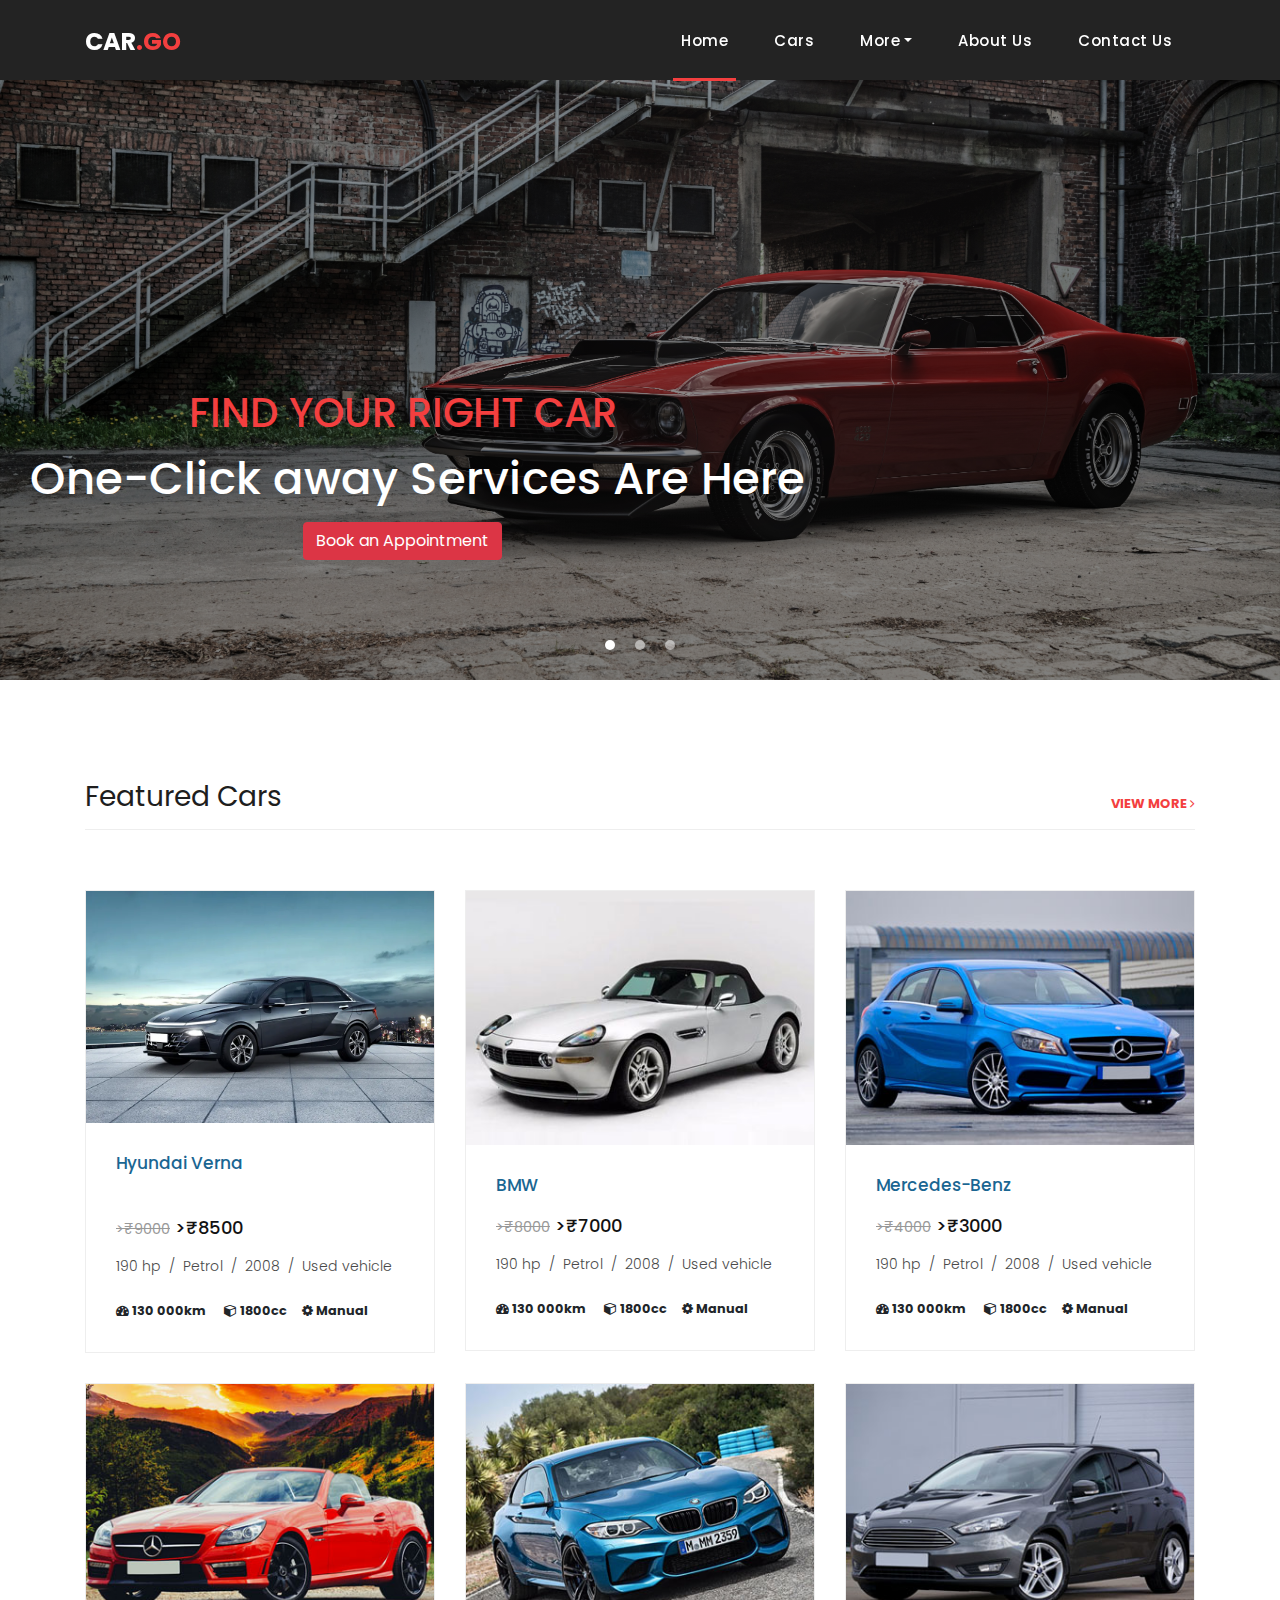
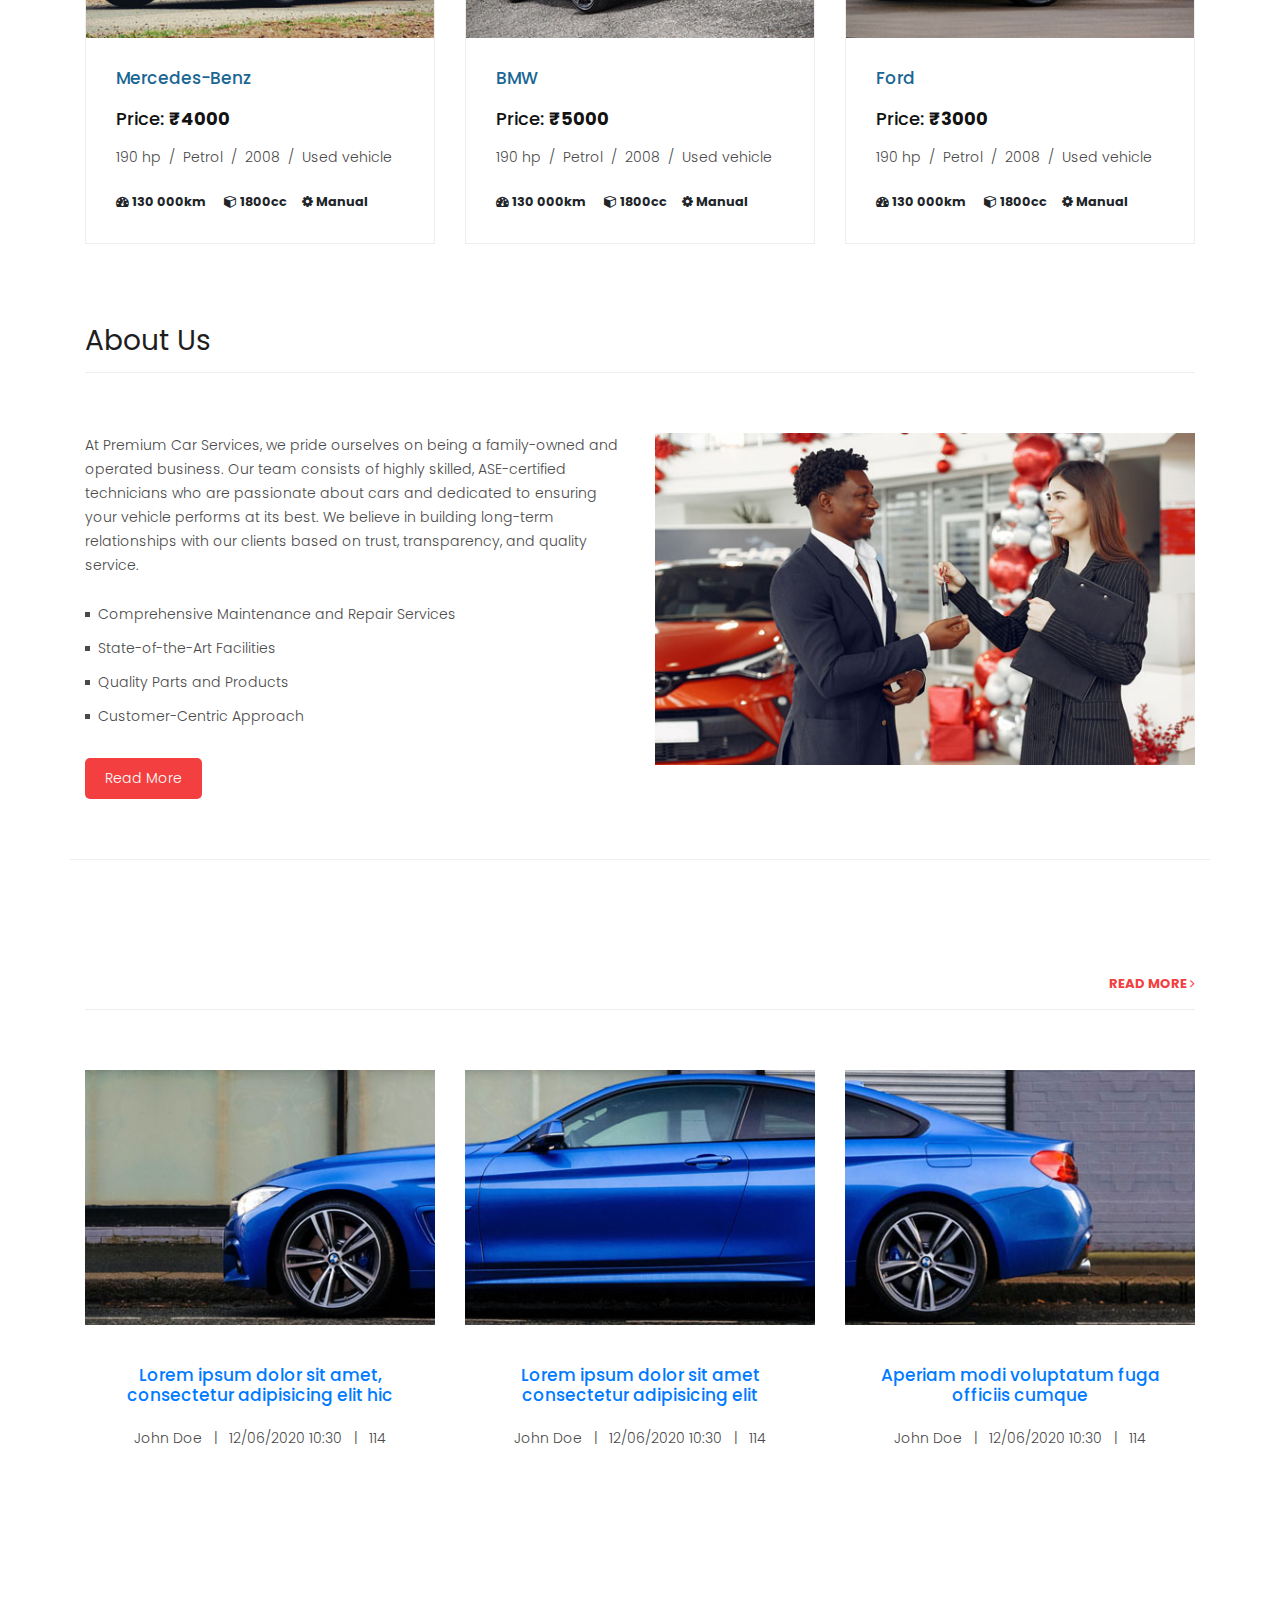
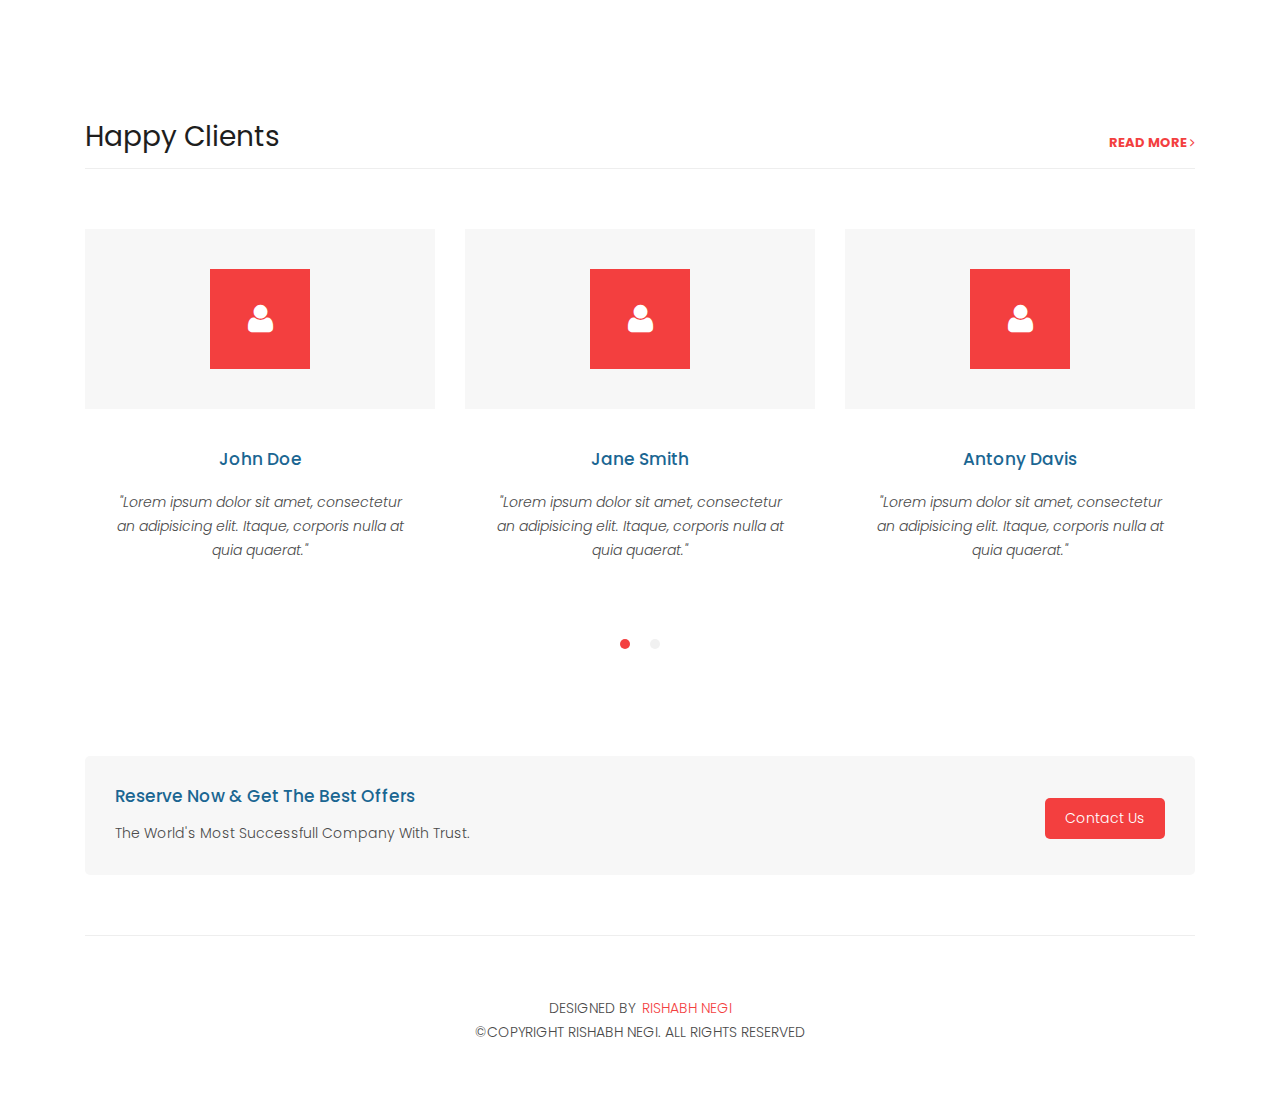
<file: index.html>
<!DOCTYPE html>
<html lang="en">

<head>

  <meta charset="utf-8">
  <meta name="viewport" content="width=device-width, initial-scale=1, shrink-to-fit=no">
  <meta name="description" content="">
  <meta name="author" content="">
  <link rel="icon" href="assets/images/favicon.ico">
  <link href="https://fonts.googleapis.com/css?family=Poppins:100,200,300,400,500,600,700,800,900&display=swap"
    rel="stylesheet">

  <title>car Website</title>

  <!-- Bootstrap core CSS -->
  <link href="vendor/bootstrap/css/bootstrap.min.css" rel="stylesheet">

  <!-- Additional CSS Files -->
  <link rel="stylesheet" href="assets/css/fontawesome.css">
  <link rel="stylesheet" href="assets/css/style.css">
  <link rel="stylesheet" href="assets/css/owl.css">

</head>

<body>

  <!-- ***** Preloader Start ***** -->
  <div id="preloader">
    <div class="jumper">
      <div></div>
      <div></div>
      <div></div>
    </div>
  </div>
  <!-- ***** Preloader End ***** -->

  <!-- Header -->
  <header class="">
    <nav class="navbar navbar-expand-lg">
      <div class="container">
        <a class="navbar-brand" href="index.html">
          <h2>Car<em>.GO</em></h2>
        </a>
        <button class="navbar-toggler" type="button" data-toggle="collapse" data-target="#navbarResponsive"
          aria-controls="navbarResponsive" aria-expanded="false" aria-label="Toggle navigation">
          <span class="navbar-toggler-icon"></span>
        </button>
        <div class="collapse navbar-collapse" id="navbarResponsive">
          <ul class="navbar-nav ml-auto">
            <li class="nav-item active">
              <a class="nav-link" href="index.html">Home
                <span class="sr-only">(current)</span>
              </a>
            </li>

            <li class="nav-item"><a class="nav-link" href="cars.html">Cars</a></li>

            <li class="nav-item dropdown">
              <a class="nav-link dropdown-toggle" data-toggle="dropdown" href="#" role="button" aria-haspopup="true"
                aria-expanded="false">More</a>

              <div class="dropdown-menu">
                <a class="dropdown-item" href="blog.html">Blog</a>
                <a class="dropdown-item" href="team.html">Team</a>
                <a class="dropdown-item" href="testimonials.html">Testimonials</a>
                <a class="dropdown-item" href="terms.html">Terms</a>
              </div>
            </li>

            <li class="nav-item"><a class="nav-link" href="about-us.html">About Us</a></li>

            <li class="nav-item"><a class="nav-link" href="contact.html">Contact Us</a></li>
          </ul>
        </div>
      </div>
    </nav>
  </header>

  <!-- Page Content -->
  <!-- Banner Starts Here -->
  <div class="banner header-text">
    <div class="owl-banner owl-carousel">
      <div class="banner-item-01">
        <div class="text-content">
          <h4>Find your right car</h4>
          <h2>One-Click away Services Are Here</h2>
          <a href="#" class="btn btn-danger mt-3">Book an Appointment</a>
        </div>
      </div>
      <div class="banner-item-02">
        <!-- <div class="text-content">
          <h4>Our Workshop</h4>
          <h2>Laboriosam reprehenderit ducimus</h2>
        </div> -->
      </div>
      <div class="banner-item-03">
        <!-- <div class="text-content">
          <h4>Saepe Omnis</h4>
          <h2>Quaerat suscipit unde minus dicta</h2>
        </div> -->
      </div>
    </div>
  </div>
  <!-- Banner Ends Here -->

  <div class="latest-products">
    <div class="container">
      <div class="row">
        <div class="col-md-12">
          <div class="section-heading">
            <h2>Featured Cars</h2>
            <a href="cars.html">view more <i class="fa fa-angle-right"></i></a>
          </div>
        </div>
        <div class="col-lg-4 col-md-6">
          <div class="product-item">
            <a href="car-details.html"><img src="assets/images/product1.webp" alt=""></a>
            <div class="down-content">
              <a href="car-details.html">
                <h4>Hyundai Verna</h4>
              </a>
              <br>

              <h6><small><del>>&#8377;9000</del></small> >&#8377;8500</h6>

              <p>190 hp &nbsp;/&nbsp; Petrol &nbsp;/&nbsp; 2008 &nbsp;/&nbsp; Used vehicle</p>

              <small>
                <strong title="Author"><i class="fa fa-dashboard"></i> 130 000km</strong> &nbsp;&nbsp;&nbsp;&nbsp;
                <strong title="Author"><i class="fa fa-cube"></i> 1800cc</strong>&nbsp;&nbsp;&nbsp;&nbsp;
                <strong title="Views"><i class="fa fa-cog"></i> Manual</strong>
              </small>
            </div>
          </div>
        </div>

        <div class="col-lg-4 col-md-6">
          <div class="product-item">
            <a href="car-details.html"><img src="assets/images/product-2-370x270.jpg" alt=""></a>
            <div class="down-content">
              <a href="car-details.html">
                <h4>BMW</h4>
              </a>
              <h6><small><del>>&#8377;8000</del></small> >&#8377;7000</h6>

              <p>190 hp &nbsp;/&nbsp; Petrol &nbsp;/&nbsp; 2008 &nbsp;/&nbsp; Used vehicle</p>

              <small>
                <strong title="Author"><i class="fa fa-dashboard"></i> 130 000km</strong> &nbsp;&nbsp;&nbsp;&nbsp;
                <strong title="Author"><i class="fa fa-cube"></i> 1800cc</strong>&nbsp;&nbsp;&nbsp;&nbsp;
                <strong title="Views"><i class="fa fa-cog"></i> Manual</strong>
              </small>
            </div>
          </div>
        </div>

        <div class="col-lg-4 col-md-6">
          <div class="product-item">
            <a href="car-details.html"><img src="assets/images/product-3-370x270.jpg" alt=""></a>
            <div class="down-content">
              <a href="car-details.html">
                <h4>Mercedes-Benz</h4>
              </a>

              <h6><small><del>>&#8377;4000</del></small> >&#8377;3000</h6>

              <p>190 hp &nbsp;/&nbsp; Petrol &nbsp;/&nbsp; 2008 &nbsp;/&nbsp; Used vehicle</p>

              <small>
                <strong title="Author"><i class="fa fa-dashboard"></i> 130 000km</strong> &nbsp;&nbsp;&nbsp;&nbsp;
                <strong title="Author"><i class="fa fa-cube"></i> 1800cc</strong>&nbsp;&nbsp;&nbsp;&nbsp;
                <strong title="Views"><i class="fa fa-cog"></i> Manual</strong>
              </small>
            </div>
          </div>
        </div>

        <div class="col-lg-4 col-md-6">
          <div class="product-item">
            <a href="car-details.html"><img src="assets/images/product-4-370x270.jpg" alt=""></a>
            <div class="down-content">
              <a href="car-details.html">
                <h4>Mercedes-Benz</h4>
              </a>

              <h6>Price: <strong>&#8377;4000</strong></h6>

              <p>190 hp &nbsp;/&nbsp; Petrol &nbsp;/&nbsp; 2008 &nbsp;/&nbsp; Used vehicle</p>

              <small>
                <strong title="Author"><i class="fa fa-dashboard"></i> 130 000km</strong> &nbsp;&nbsp;&nbsp;&nbsp;
                <strong title="Author"><i class="fa fa-cube"></i> 1800cc</strong>&nbsp;&nbsp;&nbsp;&nbsp;
                <strong title="Views"><i class="fa fa-cog"></i> Manual</strong>
              </small>
            </div>
          </div>
        </div>

        <div class="col-lg-4 col-md-6">
          <div class="product-item">
            <a href="car-details.html"><img src="assets/images/product-5-370x270.jpg" alt=""></a>
            <div class="down-content">
              <a href="car-details.html">
                <h4>BMW</h4>
              </a>
              <h6>Price: <strong>&#8377;5000</strong></h6>
              <p>190 hp &nbsp;/&nbsp; Petrol &nbsp;/&nbsp; 2008 &nbsp;/&nbsp; Used vehicle</p>

              <small>
                <strong title="Author"><i class="fa fa-dashboard"></i> 130 000km</strong> &nbsp;&nbsp;&nbsp;&nbsp;
                <strong title="Author"><i class="fa fa-cube"></i> 1800cc</strong>&nbsp;&nbsp;&nbsp;&nbsp;
                <strong title="Views"><i class="fa fa-cog"></i> Manual</strong>
              </small>
            </div>
          </div>
        </div>

        <div class="col-lg-4 col-md-6">
          <div class="product-item">
            <a href="car-details.html"><img src="assets/images/product-6-370x270.jpg" alt=""></a>
            <div class="down-content">
              <a href="car-details.html">
                <h4>Ford</h4>
              </a>

              <h6>Price: <strong>&#8377;3000</strong></h6>

              <p>190 hp &nbsp;/&nbsp; Petrol &nbsp;/&nbsp; 2008 &nbsp;/&nbsp; Used vehicle</p>

              <small>
                <strong title="Author"><i class="fa fa-dashboard"></i> 130 000km</strong> &nbsp;&nbsp;&nbsp;&nbsp;
                <strong title="Author"><i class="fa fa-cube"></i> 1800cc</strong>&nbsp;&nbsp;&nbsp;&nbsp;
                <strong title="Views"><i class="fa fa-cog"></i> Manual</strong>
              </small>
            </div>
          </div>
        </div>
      </div>
    </div>
  </div>

  <div class="best-features">
    <div class="container">
      <div class="row">
        <div class="col-md-12">
          <div class="section-heading">
            <h2>About Us</h2>
          </div>
        </div>
        <div class="col-md-6">
          <div class="left-content">
            <p>At Premium Car Services, we pride ourselves on being a family-owned and operated business. Our team
              consists of highly
              skilled, ASE-certified technicians who are passionate about cars and dedicated to ensuring your vehicle
              performs at its
              best. We believe in building long-term relationships with our clients based on trust, transparency, and
              quality service.
            </p>
            <ul class="featured-list">
              <li><a href="#">Comprehensive Maintenance and Repair Services</a></li>
              <li><a href="#">State-of-the-Art Facilities</a></li>
              <li><a href="#">Quality Parts and Products</a></li>
              <li><a href="#">Customer-Centric Approach</a></li>
            </ul>
            <a href="about-us.html" class="filled-button">Read More</a>
          </div>
        </div>
        <div class="col-md-6">
          <div class="right-image">
            <img src="assets/images/about-1-570x350.jpg" alt="">
          </div>
        </div>
      </div>
    </div>
  </div>

  <div class="services" style="background-image: url(assets/images/garg.jpg);">
    <div class="container">
      <div class="row">
        <div class="col-md-12">
          <div class="section-heading">
            <h2>Latest blog posts</h2>

            <a href="blog.html">read more <i class="fa fa-angle-right"></i></a>
          </div>
        </div>

        <div class="col-lg-4 col-md-6">
          <div class="service-item">
            <a href="#" class="services-item-image"><img src="assets/images/blog-1-370x270.jpg" class="img-fluid"
                alt=""></a>

            <div class="down-content">
              <h4><a href="#">Lorem ipsum dolor sit amet, consectetur adipisicing elit hic</a></h4>

              <p style="margin: 0;"> John Doe &nbsp;&nbsp;|&nbsp;&nbsp; 12/06/2020 10:30 &nbsp;&nbsp;|&nbsp;&nbsp; 114
              </p>
            </div>
          </div>
        </div>
        <div class="col-lg-4 col-md-6">
          <div class="service-item">
            <a href="#" class="services-item-image"><img src="assets/images/blog-2-370x270.jpg" class="img-fluid"
                alt=""></a>

            <div class="down-content">
              <h4><a href="#">Lorem ipsum dolor sit amet consectetur adipisicing elit</a></h4>

              <p style="margin: 0;"> John Doe &nbsp;&nbsp;|&nbsp;&nbsp; 12/06/2020 10:30 &nbsp;&nbsp;|&nbsp;&nbsp; 114
              </p>
            </div>
          </div>
        </div>
        <div class="col-lg-4 col-md-6">
          <div class="service-item">
            <a href="#" class="services-item-image"><img src="assets/images/blog-3-370x270.jpg" class="img-fluid"
                alt=""></a>

            <div class="down-content">
              <h4><a href="#">Aperiam modi voluptatum fuga officiis cumque</a></h4>

              <p style="margin: 0;"> John Doe &nbsp;&nbsp;|&nbsp;&nbsp; 12/06/2020 10:30 &nbsp;&nbsp;|&nbsp;&nbsp; 114
              </p>
            </div>
          </div>
        </div>
      </div>
    </div>
  </div>

  <div class="happy-clients">
    <div class="container">
      <div class="row">
        <div class="col-md-12">
          <div class="section-heading">
            <h2>Happy Clients</h2>

            <a href="testimonials.html">read more <i class="fa fa-angle-right"></i></a>
          </div>
        </div>
        <div class="col-md-12">
          <div class="owl-clients owl-carousel text-center">
            <div class="service-item">
              <div class="icon">
                <i class="fa fa-user"></i>
              </div>
              <div class="down-content">
                <h4>John Doe</h4>
                <p class="n-m"><em>"Lorem ipsum dolor sit amet, consectetur an adipisicing elit. Itaque, corporis nulla
                    at quia quaerat."</em></p>
              </div>
            </div>

            <div class="service-item">
              <div class="icon">
                <i class="fa fa-user"></i>
              </div>
              <div class="down-content">
                <h4>Jane Smith</h4>
                <p class="n-m"><em>"Lorem ipsum dolor sit amet, consectetur an adipisicing elit. Itaque, corporis nulla
                    at quia quaerat."</em></p>
              </div>
            </div>

            <div class="service-item">
              <div class="icon">
                <i class="fa fa-user"></i>
              </div>
              <div class="down-content">
                <h4>Antony Davis</h4>
                <p class="n-m"><em>"Lorem ipsum dolor sit amet, consectetur an adipisicing elit. Itaque, corporis nulla
                    at quia quaerat."</em></p>
              </div>
            </div>

            <div class="service-item">
              <div class="icon">
                <i class="fa fa-user"></i>
              </div>
              <div class="down-content">
                <h4>John Doe</h4>
                <p class="n-m"><em>"Lorem ipsum dolor sit amet, consectetur an adipisicing elit. Itaque, corporis nulla
                    at quia quaerat."</em></p>
              </div>
            </div>

            <div class="service-item">
              <div class="icon">
                <i class="fa fa-user"></i>
              </div>
              <div class="down-content">
                <h4>Jane Smith</h4>
                <p class="n-m"><em>"Lorem ipsum dolor sit amet, consectetur an adipisicing elit. Itaque, corporis nulla
                    at quia quaerat."</em></p>
              </div>
            </div>

            <div class="service-item">
              <div class="icon">
                <i class="fa fa-user"></i>
              </div>
              <div class="down-content">
                <h4>Antony Davis</h4>
                <p class="n-m"><em>"Lorem ipsum dolor sit amet, consectetur an adipisicing elit. Itaque, corporis nulla
                    at quia quaerat."</em></p>
              </div>
            </div>
          </div>
        </div>
      </div>
    </div>
  </div>


  <div class="call-to-action">
    <div class="container">
      <div class="row">
        <div class="col-md-12">
          <div class="inner-content">
            <div class="row">
              <div class="col-md-8">
                <h4>Reserve Now & Get The Best Offers</h4>
                <p>The World's Most Successfull Company With Trust.
                </p>
              </div>
              <div class="col-lg-4 col-md-6 text-right">
                <a href="contact.html" class="filled-button">Contact Us</a>
              </div>
            </div>
          </div>
        </div>
      </div>
    </div>
  </div>


  <footer>
    <div class="container">
      <div class="row">
        <div class="col-md-12">
          <div class="inner-content">
            <p>Designed By<a href="https://rishabh-678.github.io/rishabh-negi/" target="_blank"> Rishabh Negi</a></p>
            <!-- <div class="copyright"> -->
            <P>&copy;copyright Rishabh Negi. All Rights Reserved</P>
            <!-- </div> -->
          </div>

        </div>
      </div>
    </div>
  </footer>


  <!-- Bootstrap core JavaScript -->
  <script src="vendor/jquery/jquery.min.js"></script>
  <script src="vendor/bootstrap/js/bootstrap.bundle.min.js"></script>


  <!-- Additional Scripts -->
  <script src="assets/js/custom.js"></script>
  <script src="assets/js/owl.js"></script>
</body>

</html>
</file>
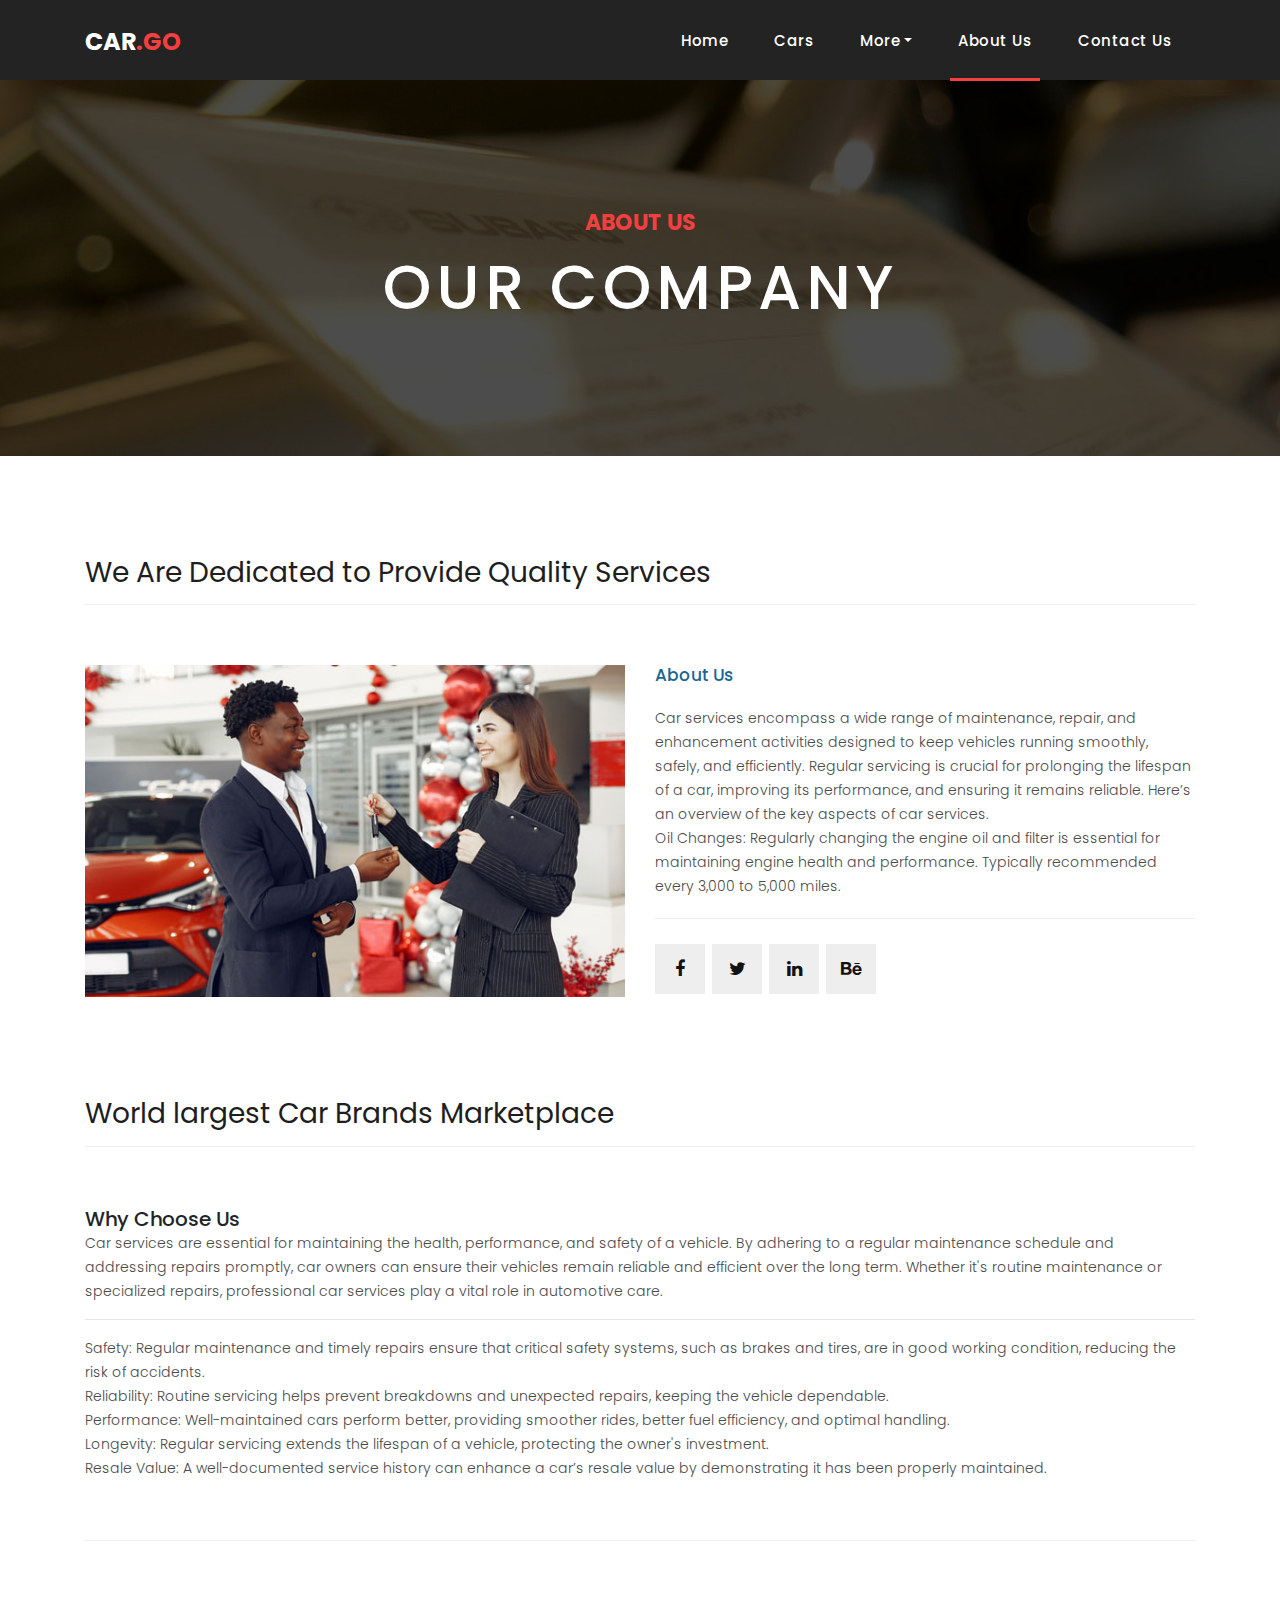
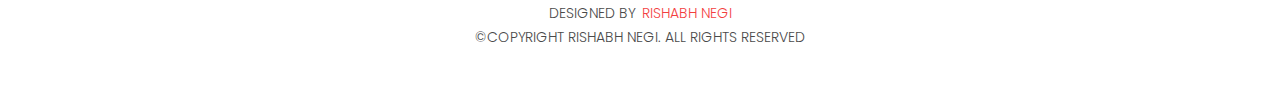
<file: about-us.html>
<!DOCTYPE html>
<html lang="en">

<head>

  <meta charset="utf-8">
  <meta name="viewport" content="width=device-width, initial-scale=1, shrink-to-fit=no">
  <meta name="description" content="">
  <meta name="author" content="">
  <link rel="icon" href="assets/images/favicon.ico">

  <link href="https://fonts.googleapis.com/css?family=Poppins:100,200,300,400,500,600,700,800,900&display=swap"
    rel="stylesheet">

  <title>car Website</title>

  <!-- Bootstrap core CSS -->
  <link href="vendor/bootstrap/css/bootstrap.min.css" rel="stylesheet">

  <!-- Additional CSS Files -->
  <link rel="stylesheet" href="assets/css/fontawesome.css">
  <link rel="stylesheet" href="assets/css/style.css">
  <link rel="stylesheet" href="assets/css/owl.css">

</head>

<body>

  <!-- ***** Preloader Start ***** -->
  <div id="preloader">
    <div class="jumper">
      <div></div>
      <div></div>
      <div></div>
    </div>
  </div>
  <!-- ***** Preloader End ***** -->

  <!-- Header -->
  <header class="">
    <nav class="navbar navbar-expand-lg">
      <div class="container">
        <a class="navbar-brand" href="index.html">
          <h2>Car<em>.GO</em></h2>
        </a>
        <button class="navbar-toggler" type="button" data-toggle="collapse" data-target="#navbarResponsive"
          aria-controls="navbarResponsive" aria-expanded="false" aria-label="Toggle navigation">
          <span class="navbar-toggler-icon"></span>
        </button>
        <div class="collapse navbar-collapse" id="navbarResponsive">
          <ul class="navbar-nav ml-auto">
            <li class="nav-item">
              <a class="nav-link" href="index.html">Home
                <span class="sr-only">(current)</span>
              </a>
            </li>

            <li class="nav-item"><a class="nav-link" href="cars.html">Cars</a></li>

            <li class="nav-item dropdown">
              <a class="nav-link dropdown-toggle" data-toggle="dropdown" href="#" role="button" aria-haspopup="true"
                aria-expanded="false">More</a>

              <div class="dropdown-menu">
                <a class="dropdown-item" href="blog.html">Blog</a>
                <a class="dropdown-item" href="team.html">Team</a>
                <a class="dropdown-item" href="testimonials.html">Testimonials</a>
                <a class="dropdown-item" href="terms.html">Terms</a>
              </div>
            </li>

            <li class="nav-item active"><a class="nav-link" href="about-us.html">About Us</a></li>

            <li class="nav-item"><a class="nav-link" href="contact.html">Contact Us</a></li>
          </ul>
        </div>
      </div>
    </nav>
  </header>

  <!-- Page Content -->
  <div class="page-heading about-heading header-text"
    style="background-image: url(assets/images/heading-1-1920x500.jpg);">
    <div class="container">
      <div class="row">
        <div class="col-md-12">
          <div class="text-content">
            <h4>about us</h4>
            <h2>our company</h2>
          </div>
        </div>
      </div>
    </div>
  </div>


  <div class="best-features about-features">
    <div class="container">
      <div class="row">
        <div class="col-md-12">
          <div class="section-heading">
            <h2>We Are Dedicated to Provide Quality Services</h2>
          </div>
        </div>
        <div class="col-md-6">
          <div class="right-image">
            <img src="assets/images/about-1-570x350.jpg" alt="">
          </div>
        </div>
        <div class="col-md-6">
          <div class="left-content">
            <h4>About Us</h4>
            <p>Car services encompass a wide range of maintenance, repair, and enhancement activities designed to keep
              vehicles running
              smoothly, safely, and efficiently. Regular servicing is crucial for prolonging the lifespan of a car,
              improving its
              performance, and ensuring it remains reliable. Here’s an overview of the key aspects of car services.<br>
              Oil Changes: Regularly changing the engine oil and filter is essential for maintaining engine health and
              performance.
              Typically recommended every 3,000 to 5,000 miles.</p>
            <ul class="social-icons">
              <li><a href="#"><i class="fa fa-facebook"></i></a></li>
              <li><a href="#"><i class="fa fa-twitter"></i></a></li>
              <li><a href="#"><i class="fa fa-linkedin"></i></a></li>
              <li><a href="#"><i class="fa fa-behance"></i></a></li>
            </ul>
          </div>
        </div>
      </div>
    </div>
  </div>


  <div class="team-members">
    <div class="container">
      <div class="row">
        <div class="col-md-12">
          <div class="section-heading">
            <h2>World largest Car Brands Marketplace </h2>
          </div>

          <h5>Why Choose Us</h5>

          <p>Car services are essential for maintaining the health, performance, and safety of a vehicle. By adhering to
            a regular
            maintenance schedule and addressing repairs promptly, car owners can ensure their vehicles remain reliable
            and efficient
            over the long term. Whether it's routine maintenance or specialized repairs, professional car services play
            a vital role
            in automotive care.
          </p>
          <hr>
          <p>Safety: Regular maintenance and timely repairs ensure that critical safety systems, such as brakes and
            tires, are in
            good working condition, reducing the risk of accidents.<br>
            Reliability: Routine servicing helps prevent breakdowns and unexpected repairs, keeping the vehicle
            dependable.<br>
            Performance: Well-maintained cars perform better, providing smoother rides, better fuel efficiency, and
            optimal
            handling.<br>
            Longevity: Regular servicing extends the lifespan of a vehicle, protecting the owner's investment.<br>
            Resale Value: A well-documented service history can enhance a car’s resale value by demonstrating it has
            been properly
            maintained.
          </p>
        </div>
      </div>
    </div>
  </div>

  <footer>
    <div class="container">
      <div class="row">
        <div class="col-md-12">
          <div class="inner-content">
            <p>Designed By<a href="https://rishabh-678.github.io/rishabh-negi/" target="_blank"> Rishabh Negi</a></p>
            <!-- <div class="copyright"> -->
            <P>&copy;copyright Rishabh Negi. All Rights Reserved</P>
            <!-- </div> -->
          </div>

        </div>
      </div>
    </div>
  </footer>


  <!-- Bootstrap core JavaScript -->
  <script src="vendor/jquery/jquery.min.js"></script>
  <script src="vendor/bootstrap/js/bootstrap.bundle.min.js"></script>


  <!-- Additional Scripts -->
  <script src="assets/js/custom.js"></script>
  <script src="assets/js/owl.js"></script>
</body>

</html>
</file>
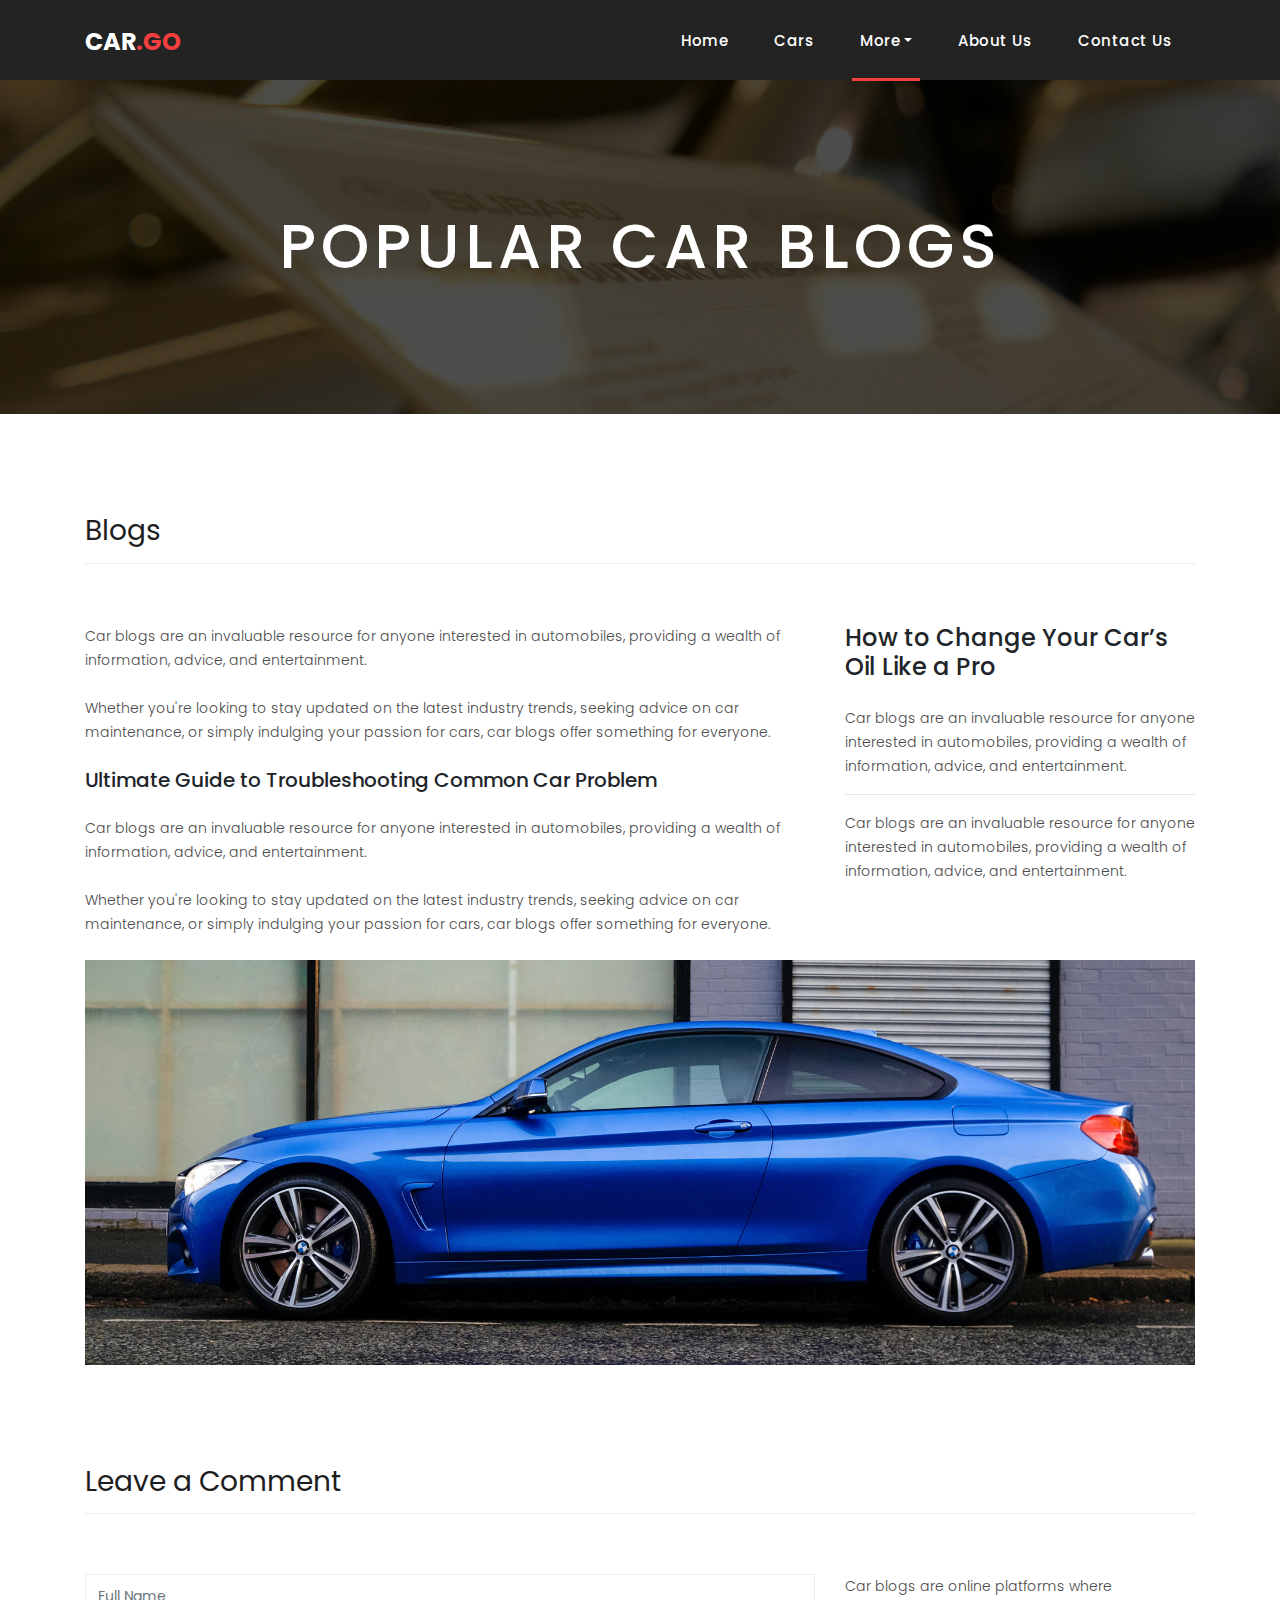
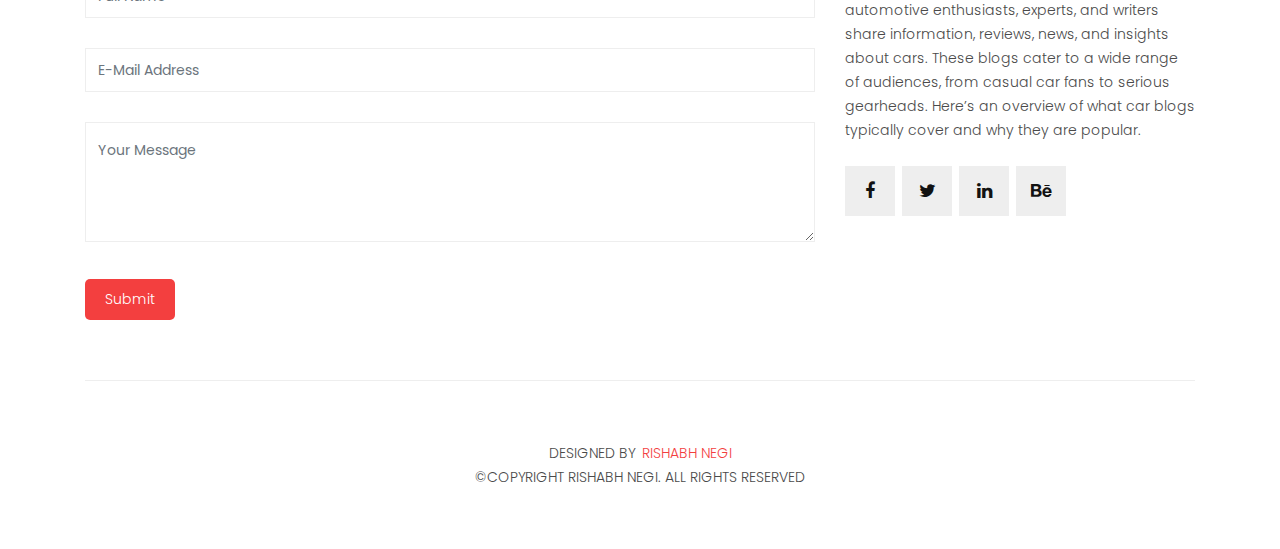
<file: blog-details.html>
<!DOCTYPE html>
<html lang="en">

<head>

  <meta charset="utf-8">
  <meta name="viewport" content="width=device-width, initial-scale=1, shrink-to-fit=no">
  <meta name="description" content="">
  <meta name="author" content="">
  <link rel="icon" href="assets/images/favicon.ico">

  <link href="https://fonts.googleapis.com/css?family=Poppins:100,200,300,400,500,600,700,800,900&display=swap"
    rel="stylesheet">

  <title>car Website</title>

  <!-- Bootstrap core CSS -->
  <link href="vendor/bootstrap/css/bootstrap.min.css" rel="stylesheet">

  <!-- Additional CSS Files -->
  <link rel="stylesheet" href="assets/css/fontawesome.css">
  <link rel="stylesheet" href="assets/css/style.css">
  <link rel="stylesheet" href="assets/css/owl.css">

</head>

<body>

  <!-- ***** Preloader Start ***** -->
  <div id="preloader">
    <div class="jumper">
      <div></div>
      <div></div>
      <div></div>
    </div>
  </div>
  <!-- ***** Preloader End ***** -->

  <!-- Header -->
  <header class="">
    <nav class="navbar navbar-expand-lg">
      <div class="container">
        <a class="navbar-brand" href="index.html">
          <h2>Car<em>.GO</em></h2>
        </a>
        <button class="navbar-toggler" type="button" data-toggle="collapse" data-target="#navbarResponsive"
          aria-controls="navbarResponsive" aria-expanded="false" aria-label="Toggle navigation">
          <span class="navbar-toggler-icon"></span>
        </button>
        <div class="collapse navbar-collapse" id="navbarResponsive">
          <ul class="navbar-nav ml-auto">
            <li class="nav-item">
              <a class="nav-link" href="index.html">Home
                <span class="sr-only">(current)</span>
              </a>
            </li>

            <li class="nav-item"><a class="nav-link" href="cars.html">Cars</a></li>

            <li class="nav-item dropdown active">
              <a class="nav-link dropdown-toggle" data-toggle="dropdown" href="#" role="button" aria-haspopup="true"
                aria-expanded="false">More</a>

              <div class="dropdown-menu">
                <a class="dropdown-item active" href="blog.html">Blog</a>
                <a class="dropdown-item" href="team.html">Team</a>
                <a class="dropdown-item" href="testimonials.html">Testimonials</a>
                <a class="dropdown-item" href="terms.html">Terms</a>
              </div>
            </li>

            <li class="nav-item"><a class="nav-link" href="about-us.html">About Us</a></li>

            <li class="nav-item"><a class="nav-link" href="contact.html">Contact Us</a></li>
          </ul>
        </div>
      </div>
    </nav>
  </header>

  <!-- Page Content -->
  <div class="page-heading about-heading header-text"
    style="background-image: url(assets/images/heading-6-1920x500.jpg);">
    <div class="container">
      <div class="row">
        <div class="col-md-12">
          <div class="text-content">
            <!-- <h4><i class="fa fa-user"></i>John Doe &nbsp;&nbsp;&nbsp;&nbsp; <i class="fa fa-calendar"></i> 12/06/2020
              10:30 &nbsp;&nbsp;&nbsp;&nbsp; <i class="fa fa-eye"></i> 114</h4> -->
            <h2>Popular Car Blogs
            </h2>
          </div>
        </div>
      </div>
    </div>
  </div>

  <div class="products">
    <div class="container">
      <div class="row">
        <div class="col-md-12">
          <div class="section-heading">
            <h2>Blogs</h2>
          </div>
        </div>

        <div class="col-md-8">
          <p>Car blogs are an invaluable resource for anyone interested in automobiles, providing a wealth of
            information, advice,
            and entertainment.
            <br>
            <br> Whether you're looking to stay updated on the latest industry trends, seeking advice
            on
            car
            maintenance, or simply indulging your passion for cars, car blogs offer something for everyone.
          </p>

          <br>

          <h5>Ultimate Guide to Troubleshooting Common Car Problem</h5>

          <br>

          <p>Car blogs are an invaluable resource for anyone interested in automobiles, providing a wealth of
            information, advice,
            and entertainment.
            <br>
            <br> Whether you're looking to stay updated on the latest industry trends, seeking advice
            on
            car
            maintenance, or simply indulging your passion for cars, car blogs offer something for everyone.
          </p>
        </div>

        <div class="col-md-4">
          <div class="left-content">
            <h4>How to Change Your Car’s Oil Like a Pro</h4>

            <br>

            <p>Car blogs are an invaluable resource for anyone interested in automobiles, providing a wealth of
              information, advice,
              and entertainment. </p>
            <hr>

            <p>Car blogs are an invaluable resource for anyone interested in automobiles, providing a wealth of
              information, advice,
              and entertainment.</p>
          </div>
        </div>
      </div>

      <br>

      <div>
        <img src="assets/images/blog-image-fullscren-1-1920x700.jpg" class="img-fluid" alt="">
      </div>
    </div>
  </div>

  <div class="send-message">
    <div class="container">
      <div class="row">
        <div class="col-md-12">
          <div class="section-heading">
            <h2>Leave a Comment</h2>
          </div>
        </div>
        <div class="col-md-8">
          <div class="contact-form">
            <form id="contact" action="" method="post">
              <div class="row">
                <div class="col-lg-12 col-md-12 col-sm-12">
                  <fieldset>
                    <input name="name" type="text" class="form-control" id="name" placeholder="Full Name" required="">
                  </fieldset>
                </div>
                <div class="col-lg-12 col-md-12 col-sm-12">
                  <fieldset>
                    <input name="email" type="text" class="form-control" id="email" placeholder="E-Mail Address"
                      required="">
                  </fieldset>
                </div>
                <div class="col-lg-12">
                  <fieldset>
                    <textarea name="message" rows="6" class="form-control" id="message" placeholder="Your Message"
                      required=""></textarea>
                  </fieldset>
                </div>
                <div class="col-lg-12">
                  <fieldset>
                    <button type="submit" id="form-submit" class="filled-button">Submit</button>
                  </fieldset>
                </div>
              </div>
            </form>
          </div>
        </div>

        <div class="col-md-4">
          <div class="left-content">

            <p>Car blogs are online platforms where automotive enthusiasts, experts, and writers share information,
              reviews, news, and
              insights about cars. These blogs cater to a wide range of audiences, from casual car fans to serious
              gearheads. Here’s
              an overview of what car blogs typically cover and why they are popular.</p>

            <br>

            <ul class="social-icons">
              <li><a href="#"><i class="fa fa-facebook"></i></a></li>
              <li><a href="#"><i class="fa fa-twitter"></i></a></li>
              <li><a href="#"><i class="fa fa-linkedin"></i></a></li>
              <li><a href="#"><i class="fa fa-behance"></i></a></li>
            </ul>
          </div>
        </div>
      </div>
    </div>
  </div>

  <footer>
    <div class="container">
      <div class="row">
        <div class="col-md-12">
          <div class="inner-content">
            <p>Designed By<a href="https://rishabh-678.github.io/rishabh-negi/" target="_blank"> Rishabh Negi</a></p>
            <!-- <div class="copyright"> -->
            <P>&copy;copyright Rishabh Negi. All Rights Reserved</P>
            <!-- </div> -->
          </div>

        </div>
      </div>
    </div>
  </footer>

  <!-- Modal -->
  <div class="modal fade" id="exampleModal" tabindex="-1" role="dialog" aria-labelledby="exampleModalLabel"
    aria-hidden="true">
    <div class="modal-dialog modal-lg" role="document">
      <div class="modal-content">
        <div class="modal-header">
          <h5 class="modal-title" id="exampleModalLabel">Book Now</h5>
          <button type="button" class="close" data-dismiss="modal" aria-label="Close">
            <span aria-hidden="true">&times;</span>
          </button>
        </div>
        <div class="modal-body">
          <div class="contact-form">
            <form action="#" id="contact">
              <div class="row">
                <div class="col-md-6">
                  <fieldset>
                    <input type="text" class="form-control" placeholder="Pick-up location" required="">
                  </fieldset>
                </div>

                <div class="col-md-6">
                  <fieldset>
                    <input type="text" class="form-control" placeholder="Return location" required="">
                  </fieldset>
                </div>
              </div>

              <div class="row">
                <div class="col-md-6">
                  <fieldset>
                    <input type="text" class="form-control" placeholder="Pick-up date/time" required="">
                  </fieldset>
                </div>

                <div class="col-md-6">
                  <fieldset>
                    <input type="text" class="form-control" placeholder="Return date/time" required="">
                  </fieldset>
                </div>
              </div>
              <input type="text" class="form-control" placeholder="Enter full name" required="">

              <div class="row">
                <div class="col-md-6">
                  <fieldset>
                    <input type="text" class="form-control" placeholder="Enter email address" required="">
                  </fieldset>
                </div>

                <div class="col-md-6">
                  <fieldset>
                    <input type="text" class="form-control" placeholder="Enter phone" required="">
                  </fieldset>
                </div>
              </div>
            </form>
          </div>
        </div>
        <div class="modal-footer">
          <button type="button" class="btn btn-secondary" data-dismiss="modal">Cancel</button>
          <button type="button" class="btn btn-primary">Book Now</button>
        </div>
      </div>
    </div>
  </div>


  <!-- Bootstrap core JavaScript -->
  <script src="vendor/jquery/jquery.min.js"></script>
  <script src="vendor/bootstrap/js/bootstrap.bundle.min.js"></script>


  <!-- Additional Scripts -->
  <script src="assets/js/custom.js"></script>
  <script src="assets/js/owl.js"></script>
</body>

</html>
</file>
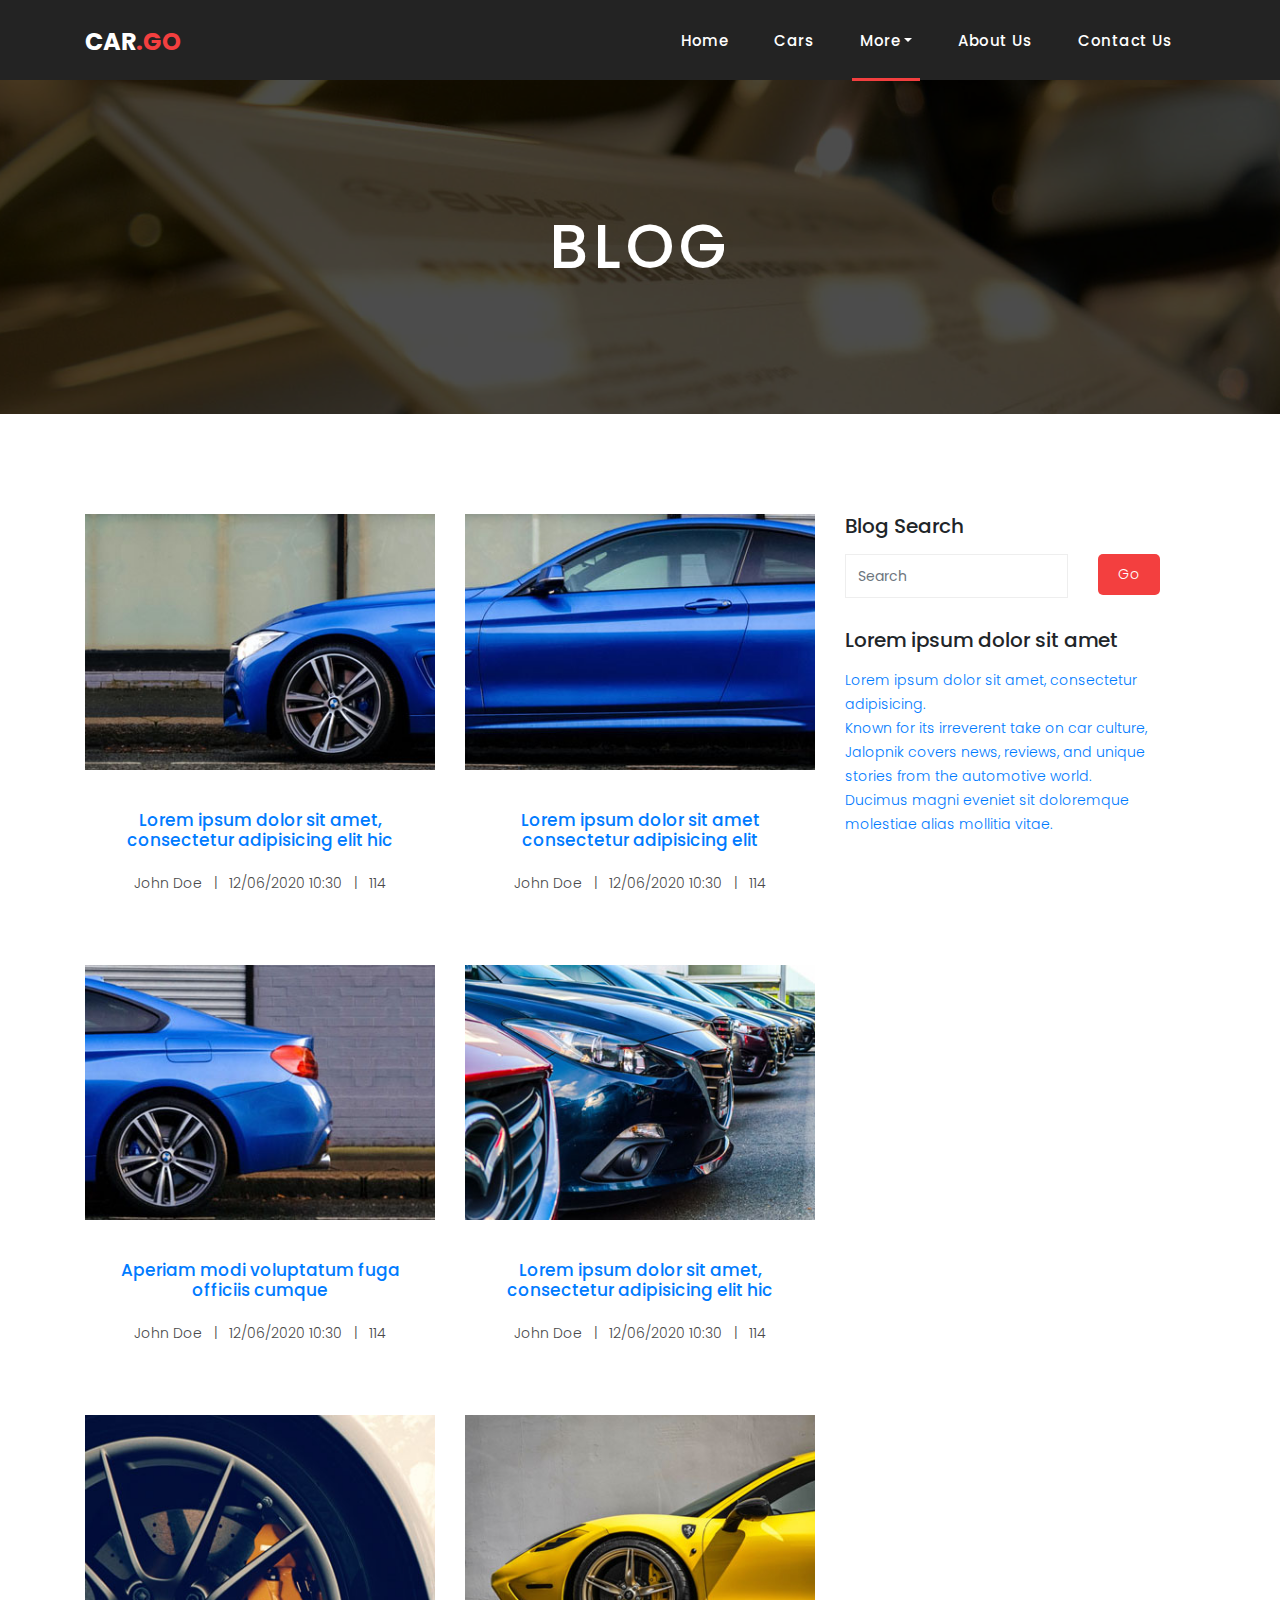
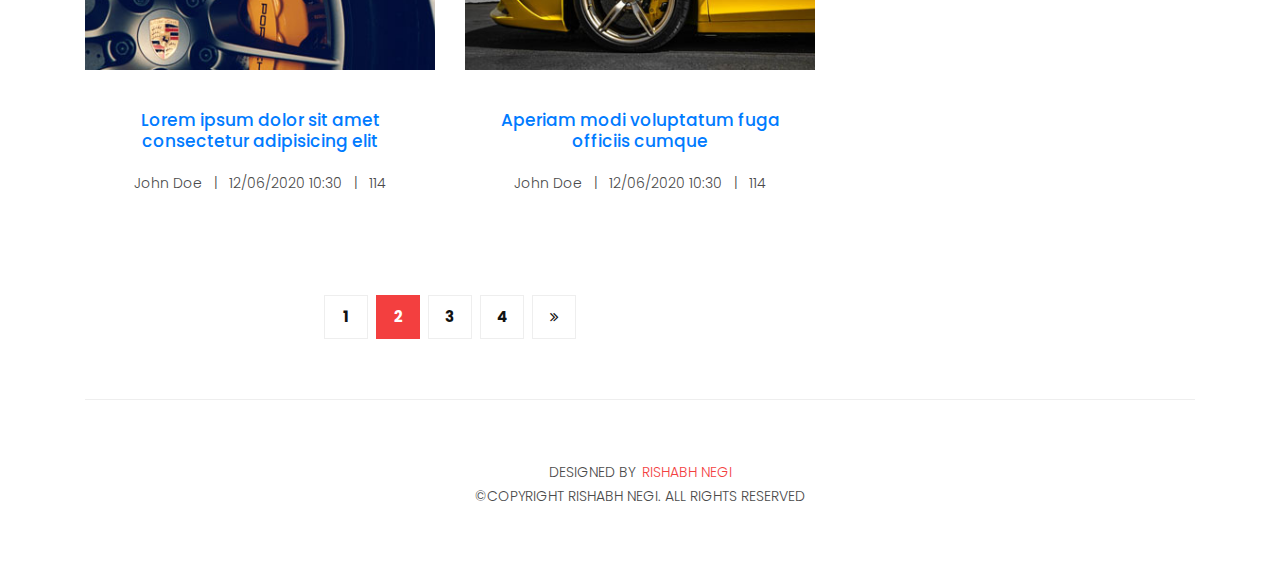
<file: blog.html>
<!DOCTYPE html>
<html lang="en">

<head>

  <meta charset="utf-8">
  <meta name="viewport" content="width=device-width, initial-scale=1, shrink-to-fit=no">
  <meta name="description" content="">
  <meta name="author" content="">
  <link rel="icon" href="assets/images/favicon.ico">

  <link href="https://fonts.googleapis.com/css?family=Poppins:100,200,300,400,500,600,700,800,900&display=swap"
    rel="stylesheet">

  <title>car Website</title>

  <!-- Bootstrap core CSS -->
  <link href="vendor/bootstrap/css/bootstrap.min.css" rel="stylesheet">

  <!-- Additional CSS Files -->
  <link rel="stylesheet" href="assets/css/fontawesome.css">
  <link rel="stylesheet" href="assets/css/style.css">
  <link rel="stylesheet" href="assets/css/owl.css">

</head>

<body>

  <!-- ***** Preloader Start ***** -->
  <div id="preloader">
    <div class="jumper">
      <div></div>
      <div></div>
      <div></div>
    </div>
  </div>
  <!-- ***** Preloader End ***** -->

  <!-- Header -->
  <header class="">
    <nav class="navbar navbar-expand-lg">
      <div class="container">
        <a class="navbar-brand" href="index.html">
          <h2>Car<em>.GO</em></h2>
        </a>
        <button class="navbar-toggler" type="button" data-toggle="collapse" data-target="#navbarResponsive"
          aria-controls="navbarResponsive" aria-expanded="false" aria-label="Toggle navigation">
          <span class="navbar-toggler-icon"></span>
        </button>
        <div class="collapse navbar-collapse" id="navbarResponsive">
          <ul class="navbar-nav ml-auto">
            <li class="nav-item">
              <a class="nav-link" href="index.html">Home
                <span class="sr-only">(current)</span>
              </a>
            </li>

            <li class="nav-item"><a class="nav-link" href="cars.html">Cars</a></li>

            <li class="nav-item dropdown active">
              <a class="nav-link dropdown-toggle" data-toggle="dropdown" href="#" role="button" aria-haspopup="true"
                aria-expanded="false">More</a>

              <div class="dropdown-menu">
                <a class="dropdown-item active" href="blog.html">Blog</a>
                <a class="dropdown-item" href="team.html">Team</a>
                <a class="dropdown-item" href="testimonials.html">Testimonials</a>
                <a class="dropdown-item" href="terms.html">Terms</a>
              </div>
            </li>

            <li class="nav-item"><a class="nav-link" href="about-us.html">About Us</a></li>

            <li class="nav-item"><a class="nav-link" href="contact.html">Contact Us</a></li>
          </ul>
        </div>
      </div>
    </nav>
  </header>

  <!-- Page Content -->
  <div class="page-heading about-heading header-text"
    style="background-image: url(assets/images/heading-3-1920x500.jpg);">
    <div class="container">
      <div class="row">
        <div class="col-md-12">
          <div class="text-content">
            <h2>Blog</h2>
          </div>
        </div>
      </div>
    </div>
  </div>

  <div class="products">
    <div class="container">
      <div class="row">
        <div class="col-md-8">
          <div class="row">
            <div class="col-md-6">
              <div class="service-item">
                <a href="blog-details.html" class="services-item-image"><img src="assets/images/blog-1-370x270.jpg"
                    class="img-fluid" alt=""></a>

                <div class="down-content">
                  <h4><a href="blog-details.html">Lorem ipsum dolor sit amet, consectetur adipisicing elit hic</a></h4>

                  <p style="margin: 0;"> John Doe &nbsp;&nbsp;|&nbsp;&nbsp; 12/06/2020 10:30 &nbsp;&nbsp;|&nbsp;&nbsp;
                    114</p>
                </div>
              </div>
            </div>
            <div class="col-md-6">
              <div class="service-item">
                <a href="blog-details.html" class="services-item-image"><img src="assets/images/blog-2-370x270.jpg"
                    class="img-fluid" alt=""></a>

                <div class="down-content">
                  <h4><a href="blog-details.html">Lorem ipsum dolor sit amet consectetur adipisicing elit</a></h4>

                  <p style="margin: 0;"> John Doe &nbsp;&nbsp;|&nbsp;&nbsp; 12/06/2020 10:30 &nbsp;&nbsp;|&nbsp;&nbsp;
                    114</p>
                </div>
              </div>
            </div>
            <div class="col-md-6">
              <div class="service-item">
                <a href="blog-details.html" class="services-item-image"><img src="assets/images/blog-3-370x270.jpg"
                    class="img-fluid" alt=""></a>

                <div class="down-content">
                  <h4><a href="blog-details.html">Aperiam modi voluptatum fuga officiis cumque</a></h4>

                  <p style="margin: 0;"> John Doe &nbsp;&nbsp;|&nbsp;&nbsp; 12/06/2020 10:30 &nbsp;&nbsp;|&nbsp;&nbsp;
                    114</p>
                </div>
              </div>
            </div>

            <div class="col-md-6">
              <div class="service-item">
                <a href="blog-details.html" class="services-item-image"><img src="assets/images/blog-4-370x270.jpg"
                    class="img-fluid" alt=""></a>

                <div class="down-content">
                  <h4><a href="blog-details.html">Lorem ipsum dolor sit amet, consectetur adipisicing elit hic</a></h4>

                  <p style="margin: 0;"> John Doe &nbsp;&nbsp;|&nbsp;&nbsp; 12/06/2020 10:30 &nbsp;&nbsp;|&nbsp;&nbsp;
                    114</p>
                </div>
              </div>
            </div>
            <div class="col-md-6">
              <div class="service-item">
                <a href="blog-details.html" class="services-item-image"><img src="assets/images/blog-5-370x270.jpg"
                    class="img-fluid" alt=""></a>

                <div class="down-content">
                  <h4><a href="blog-details.html">Lorem ipsum dolor sit amet consectetur adipisicing elit</a></h4>

                  <p style="margin: 0;"> John Doe &nbsp;&nbsp;|&nbsp;&nbsp; 12/06/2020 10:30 &nbsp;&nbsp;|&nbsp;&nbsp;
                    114</p>
                </div>
              </div>
            </div>
            <div class="col-md-6">
              <div class="service-item">
                <a href="blog-details.html" class="services-item-image"><img src="assets/images/blog-6-370x270.jpg"
                    class="img-fluid" alt=""></a>

                <div class="down-content">
                  <h4><a href="blog-details.html">Aperiam modi voluptatum fuga officiis cumque</a></h4>

                  <p style="margin: 0;"> John Doe &nbsp;&nbsp;|&nbsp;&nbsp; 12/06/2020 10:30 &nbsp;&nbsp;|&nbsp;&nbsp;
                    114</p>
                </div>
              </div>
            </div>

            <div class="col-md-12">
              <ul class="pages">
                <li><a href="#">1</a></li>
                <li class="active"><a href="#">2</a></li>
                <li><a href="#">3</a></li>
                <li><a href="#">4</a></li>
                <li><a href="#"><i class="fa fa-angle-double-right"></i></a></li>
              </ul>
            </div>
          </div>
        </div>

        <div class="col-md-4">
          <div class="contact-form">
            <div class="form-group">
              <h5>Blog Search</h5>
            </div>

            <div class="row">
              <div class="col-8">
                <input type="text" class="form-control" placeholder="Search" aria-label="Search"
                  aria-describedby="basic-addon2">
              </div>

              <div class="col-4">
                <button class="filled-button" type="button">Go</button>
              </div>
            </div>
          </div>

          <div class="form-group">
            <h5>Lorem ipsum dolor sit amet</h5>
          </div>

          <p><a href="blog-details.html">Lorem ipsum dolor sit amet, consectetur adipisicing.</a></p>
          <p><a href="blog-details.html">Known for its irreverent take on car culture, Jalopnik covers news, reviews,
              and unique stories from the automotive
              world.</a></p>
          <p><a href="blog-details.html">Ducimus magni eveniet sit doloremque molestiae alias mollitia vitae.</a></p>
        </div>
      </div>
    </div>
  </div>

  <footer>
    <div class="container">
      <div class="row">
        <div class="col-md-12">
          <div class="inner-content">
            <p>Designed By<a href="https://rishabh-678.github.io/rishabh-negi/" target="_blank"> Rishabh Negi</a></p>
            <!-- <div class="copyright"> -->
            <P>&copy;copyright Rishabh Negi. All Rights Reserved</P>
            <!-- </div> -->
          </div>

        </div>
      </div>
    </div>
  </footer>

  <!-- Modal -->
  <div class="modal fade" id="exampleModal" tabindex="-1" role="dialog" aria-labelledby="exampleModalLabel"
    aria-hidden="true">
    <div class="modal-dialog modal-lg" role="document">
      <div class="modal-content">
        <div class="modal-header">
          <h5 class="modal-title" id="exampleModalLabel">Book Now</h5>
          <button type="button" class="close" data-dismiss="modal" aria-label="Close">
            <span aria-hidden="true">&times;</span>
          </button>
        </div>
        <div class="modal-body">
          <div class="contact-form">
            <form action="#" id="contact">
              <div class="row">
                <div class="col-md-6">
                  <fieldset>
                    <input type="text" class="form-control" placeholder="Pick-up location" required="">
                  </fieldset>
                </div>

                <div class="col-md-6">
                  <fieldset>
                    <input type="text" class="form-control" placeholder="Return location" required="">
                  </fieldset>
                </div>
              </div>

              <div class="row">
                <div class="col-md-6">
                  <fieldset>
                    <input type="text" class="form-control" placeholder="Pick-up date/time" required="">
                  </fieldset>
                </div>

                <div class="col-md-6">
                  <fieldset>
                    <input type="text" class="form-control" placeholder="Return date/time" required="">
                  </fieldset>
                </div>
              </div>
              <input type="text" class="form-control" placeholder="Enter full name" required="">

              <div class="row">
                <div class="col-md-6">
                  <fieldset>
                    <input type="text" class="form-control" placeholder="Enter email address" required="">
                  </fieldset>
                </div>

                <div class="col-md-6">
                  <fieldset>
                    <input type="text" class="form-control" placeholder="Enter phone" required="">
                  </fieldset>
                </div>
              </div>
            </form>
          </div>
        </div>
        <div class="modal-footer">
          <button type="button" class="btn btn-secondary" data-dismiss="modal">Cancel</button>
          <button type="button" class="btn btn-primary">Book Now</button>
        </div>
      </div>
    </div>
  </div>


  <!-- Bootstrap core JavaScript -->
  <script src="vendor/jquery/jquery.min.js"></script>
  <script src="vendor/bootstrap/js/bootstrap.bundle.min.js"></script>


  <!-- Additional Scripts -->
  <script src="assets/js/custom.js"></script>
  <script src="assets/js/owl.js"></script>
</body>

</html>
</file>
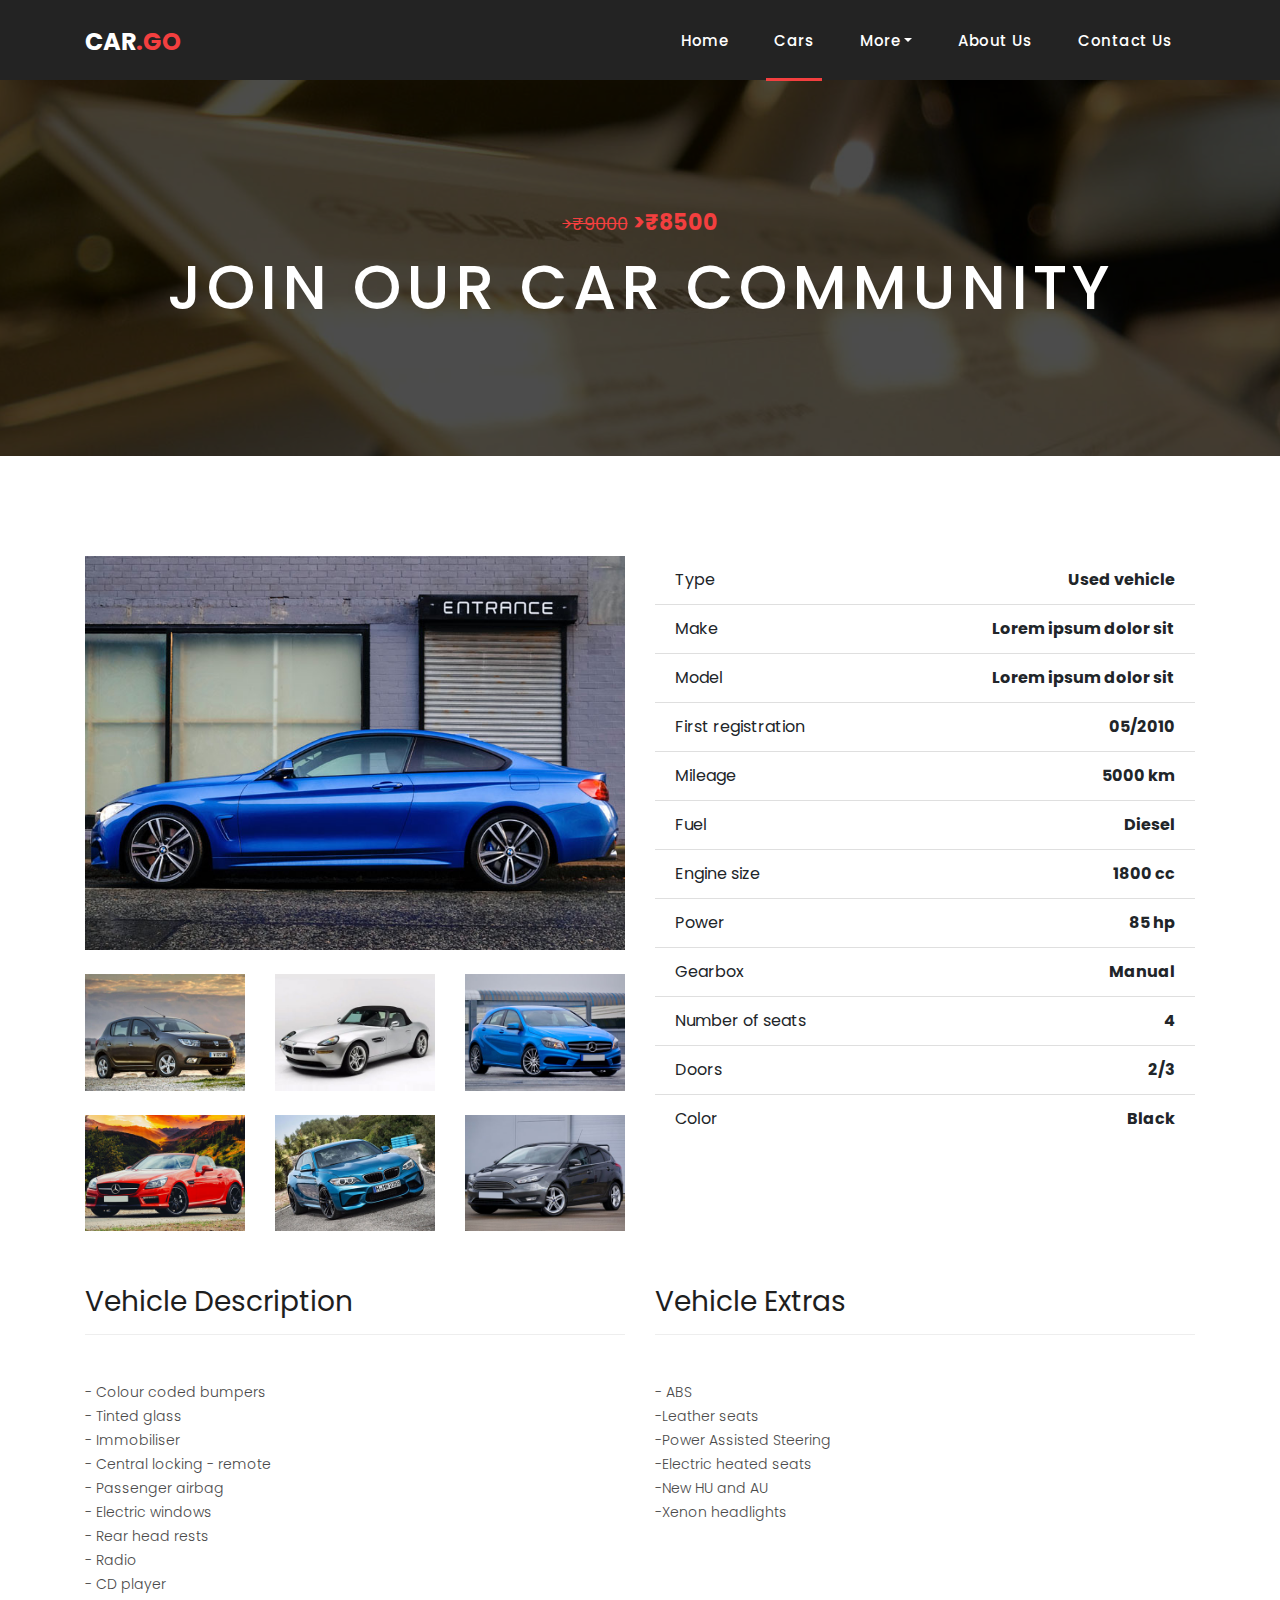
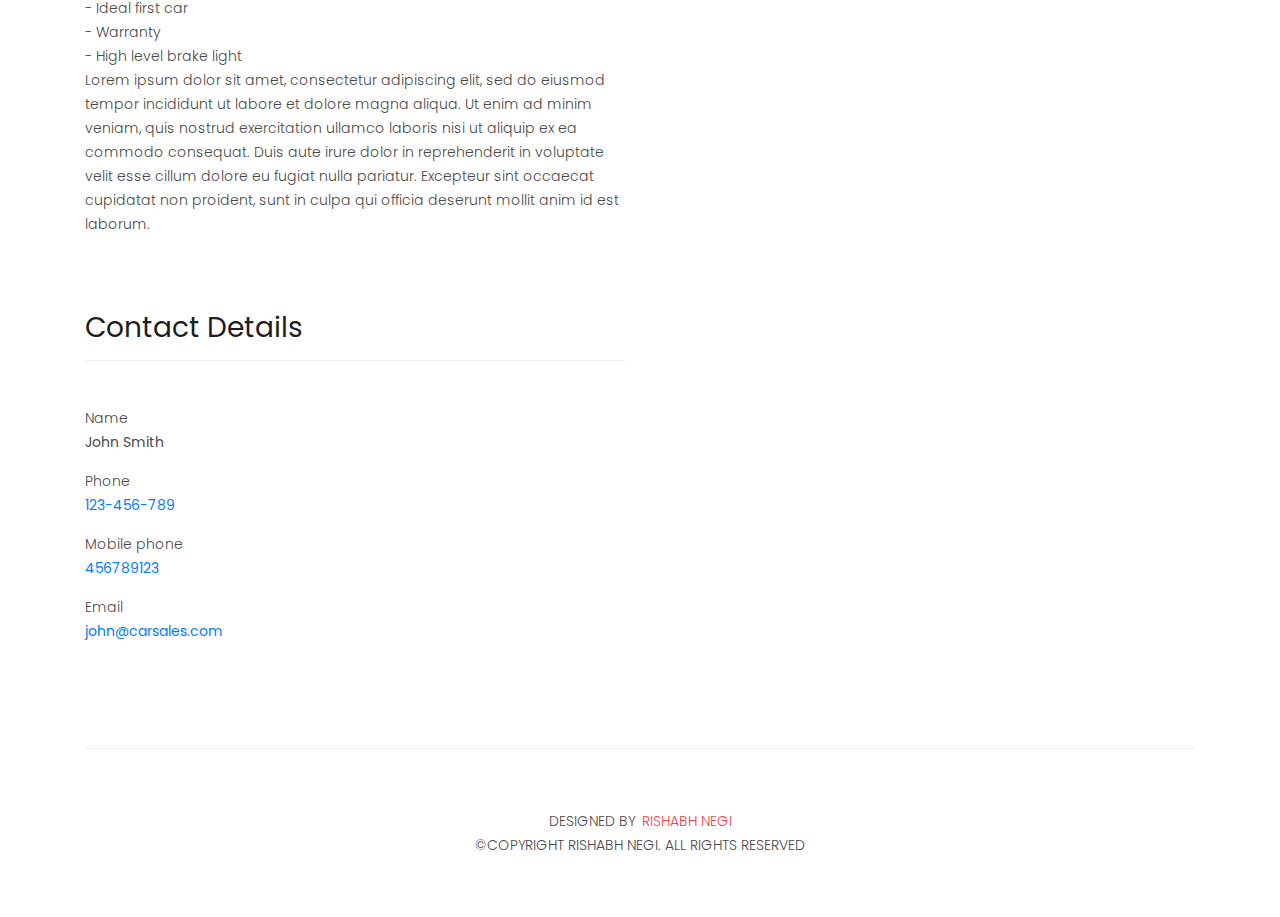
<file: car-details.html>
<!DOCTYPE html>
<html lang="en">

<head>

  <meta charset="utf-8">
  <meta name="viewport" content="width=device-width, initial-scale=1, shrink-to-fit=no">
  <meta name="description" content="">
  <meta name="author" content="">
  <link rel="icon" href="assets/images/favicon.ico">

  <link href="https://fonts.googleapis.com/css?family=Poppins:100,200,300,400,500,600,700,800,900&display=swap"
    rel="stylesheet">

  <title>car Website</title>

  <!-- Bootstrap core CSS -->
  <link href="vendor/bootstrap/css/bootstrap.min.css" rel="stylesheet">

  <!-- Additional CSS Files -->
  <link rel="stylesheet" href="assets/css/fontawesome.css">
  <link rel="stylesheet" href="assets/css/style.css">
  <link rel="stylesheet" href="assets/css/owl.css">

</head>

<body>

  <!-- ***** Preloader Start ***** -->
  <div id="preloader">
    <div class="jumper">
      <div></div>
      <div></div>
      <div></div>
    </div>
  </div>
  <!-- ***** Preloader End ***** -->

  <!-- Header -->
  <header class="">
    <nav class="navbar navbar-expand-lg">
      <div class="container">
        <a class="navbar-brand" href="index.html">
          <h2>Car<em>.GO</em></h2>
        </a>
        <button class="navbar-toggler" type="button" data-toggle="collapse" data-target="#navbarResponsive"
          aria-controls="navbarResponsive" aria-expanded="false" aria-label="Toggle navigation">
          <span class="navbar-toggler-icon"></span>
        </button>
        <div class="collapse navbar-collapse" id="navbarResponsive">
          <ul class="navbar-nav ml-auto">
            <li class="nav-item">
              <a class="nav-link" href="index.html">Home
                <span class="sr-only">(current)</span>
              </a>
            </li>

            <li class="nav-item active"><a class="nav-link" href="cars.html">Cars</a></li>

            <li class="nav-item dropdown">
              <a class="nav-link dropdown-toggle" data-toggle="dropdown" href="#" role="button" aria-haspopup="true"
                aria-expanded="false">More</a>

              <div class="dropdown-menu">
                <a class="dropdown-item" href="blog.html">Blog</a>
                <a class="dropdown-item" href="team.html">Team</a>
                <a class="dropdown-item" href="testimonials.html">Testimonials</a>
                <a class="dropdown-item" href="terms.html">Terms</a>
              </div>
            </li>

            <li class="nav-item"><a class="nav-link" href="about-us.html">About Us</a></li>

            <li class="nav-item"><a class="nav-link" href="contact.html">Contact Us</a></li>
          </ul>
        </div>
      </div>
    </nav>
  </header>

  <!-- Page Content -->
  <div class="page-heading about-heading header-text"
    style="background-image: url(assets/images/heading-6-1920x500.jpg);">
    <div class="container">
      <div class="row">
        <div class="col-md-12">
          <div class="text-content">
            <h4><small><del>>&#8377;9000</del></small> >&#8377;8500</h4>
            <h2>Join Our Car Community</h2>
          </div>
        </div>
      </div>
    </div>
  </div>

  <div class="products">
    <div class="container">
      <div class="row">
        <div class="col-md-6">
          <div>
            <img src="assets/images/product-details-1-740x540.jpg" alt="" class="img-fluid wc-image">
          </div>
          <br>
          <div class="row">
            <div class="col-sm-4 col-6">
              <div>
                <img src="assets/images/product-1-370x270.jpg" alt="" class="img-fluid">
              </div>
              <br>
            </div>
            <div class="col-sm-4 col-6">
              <div>
                <img src="assets/images/product-2-370x270.jpg" alt="" class="img-fluid">
              </div>
              <br>
            </div>
            <div class="col-sm-4 col-6">
              <div>
                <img src="assets/images/product-3-370x270.jpg" alt="" class="img-fluid">
              </div>
              <br>
            </div>

            <div class="col-sm-4 col-6">
              <div>
                <img src="assets/images/product-4-370x270.jpg" alt="" class="img-fluid">
              </div>
              <br>
            </div>
            <div class="col-sm-4 col-6">
              <div>
                <img src="assets/images/product-5-370x270.jpg" alt="" class="img-fluid">
              </div>
              <br>
            </div>
            <div class="col-sm-4 col-6">
              <div>
                <img src="assets/images/product-6-370x270.jpg" alt="" class="img-fluid">
              </div>
              <br>
            </div>
          </div>
        </div>

        <div class="col-md-6">
          <form action="#" method="post" class="form">
            <ul class="list-group list-group-flush">
              <li class="list-group-item">
                <div class="clearfix">
                  <span class="pull-left">Type</span>

                  <strong class="pull-right">Used vehicle</strong>
                </div>
              </li>

              <li class="list-group-item">
                <div class="clearfix">
                  <span class="pull-left">Make</span>

                  <strong class="pull-right">Lorem ipsum dolor sit</strong>
                </div>
              </li>

              <li class="list-group-item">
                <div class="clearfix">
                  <span class="pull-left"> Model</span>

                  <strong class="pull-right">Lorem ipsum dolor sit</strong>
                </div>
              </li>

              <li class="list-group-item">
                <div class="clearfix">
                  <span class="pull-left">First registration</span>

                  <strong class="pull-right">05/2010</strong>
                </div>
              </li>

              <li class="list-group-item">
                <div class="clearfix">
                  <span class="pull-left">Mileage</span>

                  <strong class="pull-right">5000 km</strong>
                </div>
              </li>

              <li class="list-group-item">
                <div class="clearfix">
                  <span class="pull-left">Fuel</span>

                  <strong class="pull-right">Diesel</strong>
                </div>
              </li>

              <li class="list-group-item">
                <div class="clearfix">
                  <span class="pull-left">Engine size</span>

                  <strong class="pull-right">1800 cc</strong>
                </div>
              </li>

              <li class="list-group-item">
                <div class="clearfix">
                  <span class="pull-left">Power</span>

                  <strong class="pull-right">85 hp</strong>
                </div>
              </li>


              <li class="list-group-item">
                <div class="clearfix">
                  <span class="pull-left">Gearbox</span>

                  <strong class="pull-right">Manual</strong>
                </div>
              </li>

              <li class="list-group-item">
                <div class="clearfix">
                  <span class="pull-left">Number of seats</span>

                  <strong class="pull-right">4</strong>
                </div>
              </li>

              <li class="list-group-item">
                <div class="clearfix">
                  <span class="pull-left">Doors</span>

                  <strong class="pull-right">2/3</strong>
                </div>
              </li>

              <li class="list-group-item">
                <div class="clearfix">
                  <span class="pull-left">Color</span>

                  <strong class="pull-right">Black</strong>
                </div>
              </li>
            </ul>
          </form>
        </div>
      </div>
    </div>
  </div>

  <div class="section">
    <div class="container">
      <div class="row">
        <div class="col-md-6">
          <div class="section-heading">
            <h2>Vehicle Description</h2>
          </div>

          <div class="left-content">
            <p>- Colour coded bumpers<br>- Tinted glass<br>- Immobiliser<br>- Central locking - remote<br>- Passenger
              airbag<br>- Electric windows<br>- Rear head rests<br>- Radio<br>- CD player<br>- Ideal first car<br>-
              Warranty<br>- High level brake light<br>Lorem ipsum dolor sit amet, consectetur adipiscing elit, sed do
              eiusmod tempor incididunt ut labore et dolore magna aliqua. Ut enim ad minim veniam, quis nostrud
              exercitation ullamco laboris nisi ut aliquip ex ea commodo consequat. Duis aute irure dolor in
              reprehenderit in voluptate velit esse cillum dolore eu fugiat nulla pariatur. Excepteur sint occaecat
              cupidatat non proident, sunt in culpa qui officia deserunt mollit anim id est laborum.</p>
          </div>
        </div>

        <div class="col-md-6">
          <div class="section-heading">
            <h2>Vehicle Extras</h2>
          </div>

          <div class="left-content">
            <p>- ABS <br>-Leather seats <br>-Power Assisted Steering <br>-Electric heated seats <br>-New HU and AU
              <br>-Xenon headlights
            </p>
          </div>
        </div>
      </div>
    </div>
  </div>

  <div class="section">
    <div class="container">
      <div class="row">
        <div class="col-md-6">
          <div class="section-heading">
            <h2>Contact Details</h2>
          </div>

          <div class="left-content">
            <p>
              <span>Name</span>

              <br>

              <strong>John Smith</strong>
            </p>

            <p>
              <span>Phone</span>

              <br>

              <strong>
                <a href="tel:123-456-789">123-456-789</a>
              </strong>
            </p>

            <p>
              <span>Mobile phone</span>

              <br>

              <strong>
                <a href="tel:456789123">456789123</a>
              </strong>
            </p>

            <p>
              <span>Email</span>

              <br>

              <strong>
                <a href="mailto:john@carsales.com">john@carsales.com</a>
              </strong>
            </p>
          </div>
        </div>
      </div>
    </div>
  </div>

  <footer>
    <div class="container">
      <div class="row">
        <div class="col-md-12">
          <div class="inner-content">
            <p>Designed By<a href="https://rishabh-678.github.io/rishabh-negi/" target="_blank"> Rishabh Negi</a></p>
            <!-- <div class="copyright"> -->
            <P>&copy;copyright Rishabh Negi. All Rights Reserved</P>
            <!-- </div> -->
          </div>

        </div>
      </div>
    </div>
  </footer>

  <!-- Modal -->
  <div class="modal fade" id="exampleModal" tabindex="-1" role="dialog" aria-labelledby="exampleModalLabel"
    aria-hidden="true">
    <div class="modal-dialog modal-lg" role="document">
      <div class="modal-content">
        <div class="modal-header">
          <h5 class="modal-title" id="exampleModalLabel">Book Now</h5>
          <button type="button" class="close" data-dismiss="modal" aria-label="Close">
            <span aria-hidden="true">&times;</span>
          </button>
        </div>
        <div class="modal-body">
          <div class="contact-form">
            <form action="#" id="contact">
              <div class="row">
                <div class="col-md-6">
                  <fieldset>
                    <input type="text" class="form-control" placeholder="Pick-up location" required="">
                  </fieldset>
                </div>

                <div class="col-md-6">
                  <fieldset>
                    <input type="text" class="form-control" placeholder="Return location" required="">
                  </fieldset>
                </div>
              </div>

              <div class="row">
                <div class="col-md-6">
                  <fieldset>
                    <input type="text" class="form-control" placeholder="Pick-up date/time" required="">
                  </fieldset>
                </div>

                <div class="col-md-6">
                  <fieldset>
                    <input type="text" class="form-control" placeholder="Return date/time" required="">
                  </fieldset>
                </div>
              </div>
              <input type="text" class="form-control" placeholder="Enter full name" required="">

              <div class="row">
                <div class="col-md-6">
                  <fieldset>
                    <input type="text" class="form-control" placeholder="Enter email address" required="">
                  </fieldset>
                </div>

                <div class="col-md-6">
                  <fieldset>
                    <input type="text" class="form-control" placeholder="Enter phone" required="">
                  </fieldset>
                </div>
              </div>
            </form>
          </div>
        </div>
        <div class="modal-footer">
          <button type="button" class="btn btn-secondary" data-dismiss="modal">Cancel</button>
          <button type="button" class="btn btn-primary">Book Now</button>
        </div>
      </div>
    </div>
  </div>


  <!-- Bootstrap core JavaScript -->
  <script src="vendor/jquery/jquery.min.js"></script>
  <script src="vendor/bootstrap/js/bootstrap.bundle.min.js"></script>


  <!-- Additional Scripts -->
  <script src="assets/js/custom.js"></script>
  <script src="assets/js/owl.js"></script>
</body>

</html>
</file>
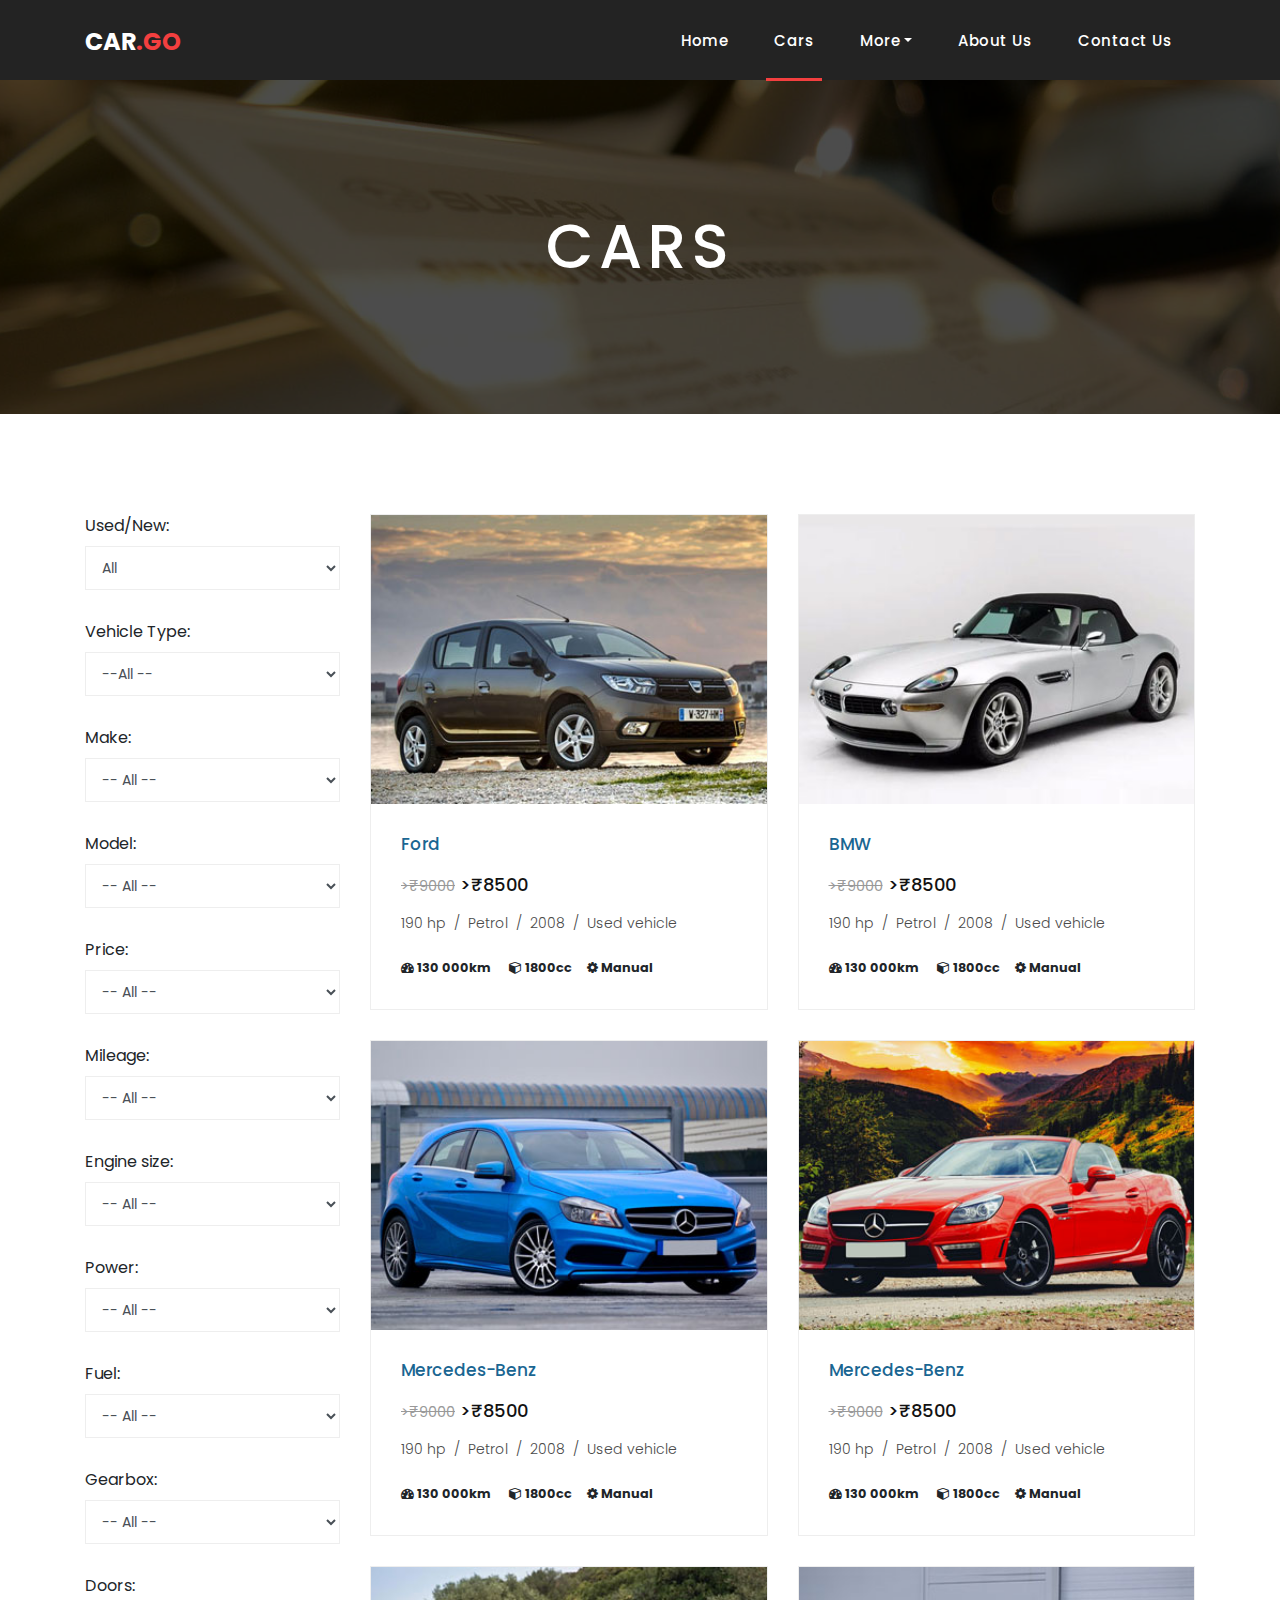
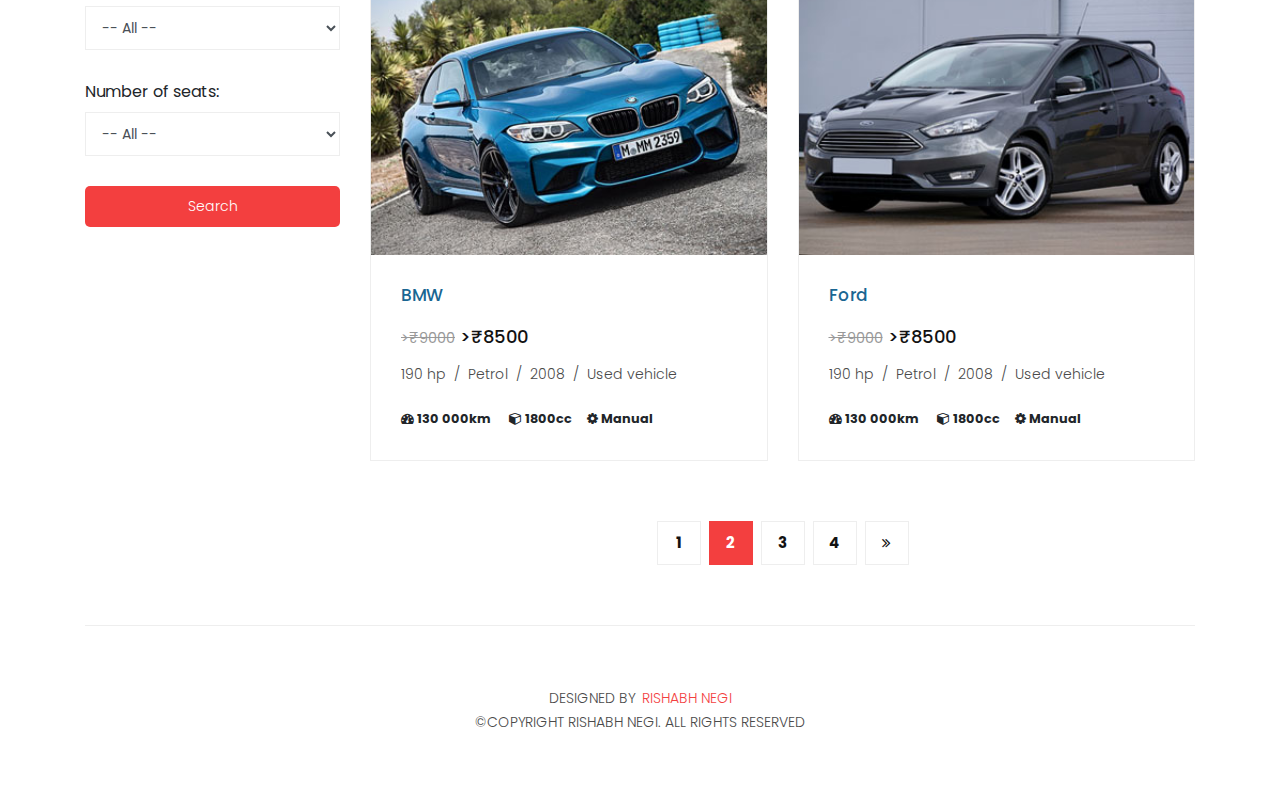
<file: cars.html>
<!DOCTYPE html>
<html lang="en">

<head>

  <meta charset="utf-8">
  <meta name="viewport" content="width=device-width, initial-scale=1, shrink-to-fit=no">
  <meta name="description" content="">
  <meta name="author" content="">
  <link rel="icon" href="assets/images/favicon.ico">

  <link href="https://fonts.googleapis.com/css?family=Poppins:100,200,300,400,500,600,700,800,900&display=swap"
    rel="stylesheet">

  <title>car Website</title>

  <!-- Bootstrap core CSS -->
  <link href="vendor/bootstrap/css/bootstrap.min.css" rel="stylesheet">

  <!-- Additional CSS Files -->
  <link rel="stylesheet" href="assets/css/fontawesome.css">
  <link rel="stylesheet" href="assets/css/style.css">
  <link rel="stylesheet" href="assets/css/owl.css">

</head>

<body>

  <!-- ***** Preloader Start ***** -->
  <div id="preloader">
    <div class="jumper">
      <div></div>
      <div></div>
      <div></div>
    </div>
  </div>
  <!-- ***** Preloader End ***** -->

  <!-- Header -->
  <header class="">
    <nav class="navbar navbar-expand-lg">
      <div class="container">
        <a class="navbar-brand" href="index.html">
          <h2>Car<em>.GO</em></h2>
        </a>
        <button class="navbar-toggler" type="button" data-toggle="collapse" data-target="#navbarResponsive"
          aria-controls="navbarResponsive" aria-expanded="false" aria-label="Toggle navigation">
          <span class="navbar-toggler-icon"></span>
        </button>
        <div class="collapse navbar-collapse" id="navbarResponsive">
          <ul class="navbar-nav ml-auto">
            <li class="nav-item">
              <a class="nav-link" href="index.html">Home
                <span class="sr-only">(current)</span>
              </a>
            </li>

            <li class="nav-item active"><a class="nav-link" href="cars.html">Cars</a></li>

            <li class="nav-item dropdown">
              <a class="nav-link dropdown-toggle" data-toggle="dropdown" href="#" role="button" aria-haspopup="true"
                aria-expanded="false">More</a>

              <div class="dropdown-menu">
                <a class="dropdown-item" href="blog.html">Blog</a>
                <a class="dropdown-item" href="team.html">Team</a>
                <a class="dropdown-item" href="testimonials.html">Testimonials</a>
                <a class="dropdown-item" href="terms.html">Terms</a>
              </div>
            </li>

            <li class="nav-item"><a class="nav-link" href="about-us.html">About Us</a></li>

            <li class="nav-item"><a class="nav-link" href="contact.html">Contact Us</a></li>
          </ul>
        </div>
      </div>
    </nav>
  </header>

  <!-- Page Content -->
  <div class="page-heading about-heading header-text"
    style="background-image: url(assets/images/heading-6-1920x500.jpg);">
    <div class="container">
      <div class="row">
        <div class="col-md-12">
          <div class="text-content">
            <!-- <h4>Lorem ipsum dolor sit amet</h4> -->
            <h2>Cars</h2>
          </div>
        </div>
      </div>
    </div>
  </div>

  <div class="products">
    <div class="container">
      <div class="row">
        <div class="col-md-3">
          <div class="contact-form">
            <form action="#">
              <label>Used/New:</label>

              <select class="form-control">
                <option value="">All</option>
                <option value="new">New vehicle</option>
                <option value="used">Used vehicle</option>
              </select>

              <label>Vehicle Type:</label>

              <select class="form-control">
                <option value="">--All --</option>
                <option value="">--All --</option>
                <option value="">--All --</option>
                <option value="">--All --</option>
                <option value="">--All --</option>
              </select>

              <label>Make:</label>

              <select class="form-control">
                <option value="">-- All --</option>
                <option value="">-- All --</option>
                <option value="">-- All --</option>
                <option value="">-- All --</option>
                <option value="">-- All --</option>
                <option value="">-- All --</option>
                <option value="">-- All --</option>
              </select>

              <label>Model:</label>

              <select class="form-control">
                <option value="">-- All --</option>
                <option value="">-- All --</option>
                <option value="">-- All --</option>
                <option value="">-- All --</option>
              </select>

              <label>Price:</label>

              <select class="form-control">
                <option value="">-- All --</option>
                <option value="">-- All --</option>
                <option value="">-- All --</option>
                <option value="">-- All --</option>
              </select>

              <label>Mileage:</label>

              <select class="form-control">
                <option value="">-- All --</option>
                <option value="">-- All --</option>
                <option value="">-- All --</option>
                <option value="">-- All --</option>
              </select>

              <label>Engine size:</label>

              <select class="form-control">
                <option value="">-- All --</option>
                <option value="">-- All --</option>
                <option value="">-- All --</option>
                <option value="">-- All --</option>
              </select>

              <label>Power:</label>

              <select class="form-control">
                <option value="">-- All --</option>
                <option value="">-- All --</option>
                <option value="">-- All --</option>
                <option value="">-- All --</option>
              </select>

              <label>Fuel:</label>

              <select class="form-control">
                <option value="">-- All --</option>
                <option value="">-- All --</option>
                <option value="">-- All --</option>
                <option value="">-- All --</option>
              </select>

              <label>Gearbox:</label>

              <select class="form-control">
                <option value="">-- All --</option>
                <option value="">-- All --</option>
                <option value="">-- All --</option>
                <option value="">-- All --</option>
              </select>

              <label>Doors:</label>

              <select class="form-control">
                <option value="">-- All --</option>
                <option value="">-- All --</option>
                <option value="">-- All --</option>
                <option value="">-- All --</option>
              </select>

              <label>Number of seats:</label>

              <select class="form-control">
                <option value="">-- All --</option>
                <option value="">-- All --</option>
                <option value="">-- All --</option>
                <option value="">-- All --</option>
              </select>

              <button type="submit" class="filled-button btn-block">Search</button>
            </form>
          </div>
        </div>

        <div class="col-md-9">
          <div class="row">
            <div class="col-md-6">
              <div class="product-item">
                <a href="car-details.html"><img src="assets/images/product-1-370x270.jpg" alt=""></a>
                <div class="down-content">
                  <a href="car-details.html">
                    <h4>Ford</h4>
                  </a>
                  <h6><small><del>>&#8377;9000</del></small> >&#8377;8500</h6>

                  <p>190 hp &nbsp;/&nbsp; Petrol &nbsp;/&nbsp; 2008 &nbsp;/&nbsp; Used vehicle</p>

                  <small>
                    <strong title="Author"><i class="fa fa-dashboard"></i> 130 000km</strong> &nbsp;&nbsp;&nbsp;&nbsp;
                    <strong title="Author"><i class="fa fa-cube"></i> 1800cc</strong>&nbsp;&nbsp;&nbsp;&nbsp;
                    <strong title="Views"><i class="fa fa-cog"></i> Manual</strong>
                  </small>
                </div>
              </div>
            </div>

            <div class="col-md-6">
              <div class="product-item">
                <a href="car-details.html"><img src="assets/images/product-2-370x270.jpg" alt=""></a>
                <div class="down-content">
                  <a href="car-details.html">
                    <h4>BMW</h4>
                  </a>
                  <h6><small><del>>&#8377;9000</del></small> >&#8377;8500</h6>

                  <p>190 hp &nbsp;/&nbsp; Petrol &nbsp;/&nbsp; 2008 &nbsp;/&nbsp; Used vehicle</p>

                  <small>
                    <strong title="Author"><i class="fa fa-dashboard"></i> 130 000km</strong> &nbsp;&nbsp;&nbsp;&nbsp;
                    <strong title="Author"><i class="fa fa-cube"></i> 1800cc</strong>&nbsp;&nbsp;&nbsp;&nbsp;
                    <strong title="Views"><i class="fa fa-cog"></i> Manual</strong>
                  </small>
                </div>
              </div>
            </div>

            <div class="col-md-6">
              <div class="product-item">
                <a href="car-details.html"><img src="assets/images/product-3-370x270.jpg" alt=""></a>
                <div class="down-content">
                  <a href="car-details.html">
                    <h4>Mercedes-Benz</h4>
                  </a>

                  <h6><small><del>>&#8377;9000</del></small> >&#8377;8500</h6>

                  <p>190 hp &nbsp;/&nbsp; Petrol &nbsp;/&nbsp; 2008 &nbsp;/&nbsp; Used vehicle</p>

                  <small>
                    <strong title="Author"><i class="fa fa-dashboard"></i> 130 000km</strong> &nbsp;&nbsp;&nbsp;&nbsp;
                    <strong title="Author"><i class="fa fa-cube"></i> 1800cc</strong>&nbsp;&nbsp;&nbsp;&nbsp;
                    <strong title="Views"><i class="fa fa-cog"></i> Manual</strong>
                  </small>
                </div>
              </div>
            </div>

            <div class="col-md-6">
              <div class="product-item">
                <a href="car-details.html"><img src="assets/images/product-4-370x270.jpg" alt=""></a>
                <div class="down-content">
                  <a href="car-details.html">
                    <h4>Mercedes-Benz</h4>
                  </a>

                  <h6><small><del>>&#8377;9000</del></small> >&#8377;8500</h6>

                  <p>190 hp &nbsp;/&nbsp; Petrol &nbsp;/&nbsp; 2008 &nbsp;/&nbsp; Used vehicle</p>

                  <small>
                    <strong title="Author"><i class="fa fa-dashboard"></i> 130 000km</strong> &nbsp;&nbsp;&nbsp;&nbsp;
                    <strong title="Author"><i class="fa fa-cube"></i> 1800cc</strong>&nbsp;&nbsp;&nbsp;&nbsp;
                    <strong title="Views"><i class="fa fa-cog"></i> Manual</strong>
                  </small>
                </div>
              </div>
            </div>

            <div class="col-md-6">
              <div class="product-item">
                <a href="car-details.html"><img src="assets/images/product-5-370x270.jpg" alt=""></a>
                <div class="down-content">
                  <a href="car-details.html">
                    <h4>BMW</h4>
                  </a>

                  <h6><small><del>>&#8377;9000</del></small> >&#8377;8500</h6>

                  <p>190 hp &nbsp;/&nbsp; Petrol &nbsp;/&nbsp; 2008 &nbsp;/&nbsp; Used vehicle</p>

                  <small>
                    <strong title="Author"><i class="fa fa-dashboard"></i> 130 000km</strong> &nbsp;&nbsp;&nbsp;&nbsp;
                    <strong title="Author"><i class="fa fa-cube"></i> 1800cc</strong>&nbsp;&nbsp;&nbsp;&nbsp;
                    <strong title="Views"><i class="fa fa-cog"></i> Manual</strong>
                  </small>
                </div>
              </div>
            </div>

            <div class="col-md-6">
              <div class="product-item">
                <a href="car-details.html"><img src="assets/images/product-6-370x270.jpg" alt=""></a>
                <div class="down-content">
                  <a href="car-details.html">
                    <h4>Ford</h4>
                  </a>

                  <h6><small><del>>&#8377;9000</del></small> >&#8377;8500</h6>
                  <p>190 hp &nbsp;/&nbsp; Petrol &nbsp;/&nbsp; 2008 &nbsp;/&nbsp; Used vehicle</p>

                  <small>
                    <strong title="Author"><i class="fa fa-dashboard"></i> 130 000km</strong> &nbsp;&nbsp;&nbsp;&nbsp;
                    <strong title="Author"><i class="fa fa-cube"></i> 1800cc</strong>&nbsp;&nbsp;&nbsp;&nbsp;
                    <strong title="Views"><i class="fa fa-cog"></i> Manual</strong>
                  </small>
                </div>
              </div>
            </div>

            <div class="col-md-12">
              <ul class="pages">
                <li><a href="#">1</a></li>
                <li class="active"><a href="#">2</a></li>
                <li><a href="#">3</a></li>
                <li><a href="#">4</a></li>
                <li><a href="#"><i class="fa fa-angle-double-right"></i></a></li>
              </ul>
            </div>
          </div>
        </div>
      </div>
    </div>
  </div>

  <footer>
    <div class="container">
      <div class="row">
        <div class="col-md-12">
          <div class="inner-content">
            <p>Designed By<a href="https://rishabh-678.github.io/rishabh-negi/" target="_blank"> Rishabh Negi</a></p>
            <!-- <div class="copyright"> -->
            <P>&copy;copyright Rishabh Negi. All Rights Reserved</P>
            <!-- </div> -->
          </div>

        </div>
      </div>
    </div>
  </footer>

  <!-- Modal -->
  <div class="modal fade" id="exampleModal" tabindex="-1" role="dialog" aria-labelledby="exampleModalLabel"
    aria-hidden="true">
    <div class="modal-dialog modal-lg" role="document">
      <div class="modal-content">
        <div class="modal-header">
          <h5 class="modal-title" id="exampleModalLabel">Book Now</h5>
          <button type="button" class="close" data-dismiss="modal" aria-label="Close">
            <span aria-hidden="true">&times;</span>
          </button>
        </div>
        <div class="modal-body">
          <div class="contact-form">
            <form action="#" id="contact">
              <div class="row">
                <div class="col-md-6">
                  <fieldset>
                    <input type="text" class="form-control" placeholder="Pick-up location" required="">
                  </fieldset>
                </div>

                <div class="col-md-6">
                  <fieldset>
                    <input type="text" class="form-control" placeholder="Return location" required="">
                  </fieldset>
                </div>
              </div>

              <div class="row">
                <div class="col-md-6">
                  <fieldset>
                    <input type="text" class="form-control" placeholder="Pick-up date/time" required="">
                  </fieldset>
                </div>

                <div class="col-md-6">
                  <fieldset>
                    <input type="text" class="form-control" placeholder="Return date/time" required="">
                  </fieldset>
                </div>
              </div>
              <input type="text" class="form-control" placeholder="Enter full name" required="">

              <div class="row">
                <div class="col-md-6">
                  <fieldset>
                    <input type="text" class="form-control" placeholder="Enter email address" required="">
                  </fieldset>
                </div>

                <div class="col-md-6">
                  <fieldset>
                    <input type="text" class="form-control" placeholder="Enter phone" required="">
                  </fieldset>
                </div>
              </div>
            </form>
          </div>
        </div>
        <div class="modal-footer">
          <button type="button" class="btn btn-secondary" data-dismiss="modal">Cancel</button>
          <button type="button" class="btn btn-primary">Book Now</button>
        </div>
      </div>
    </div>
  </div>


  <!-- Bootstrap core JavaScript -->
  <script src="vendor/jquery/jquery.min.js"></script>
  <script src="vendor/bootstrap/js/bootstrap.bundle.min.js"></script>


  <!-- Additional Scripts -->
  <script src="assets/js/custom.js"></script>
  <script src="assets/js/owl.js"></script>
</body>

</html>
</file>
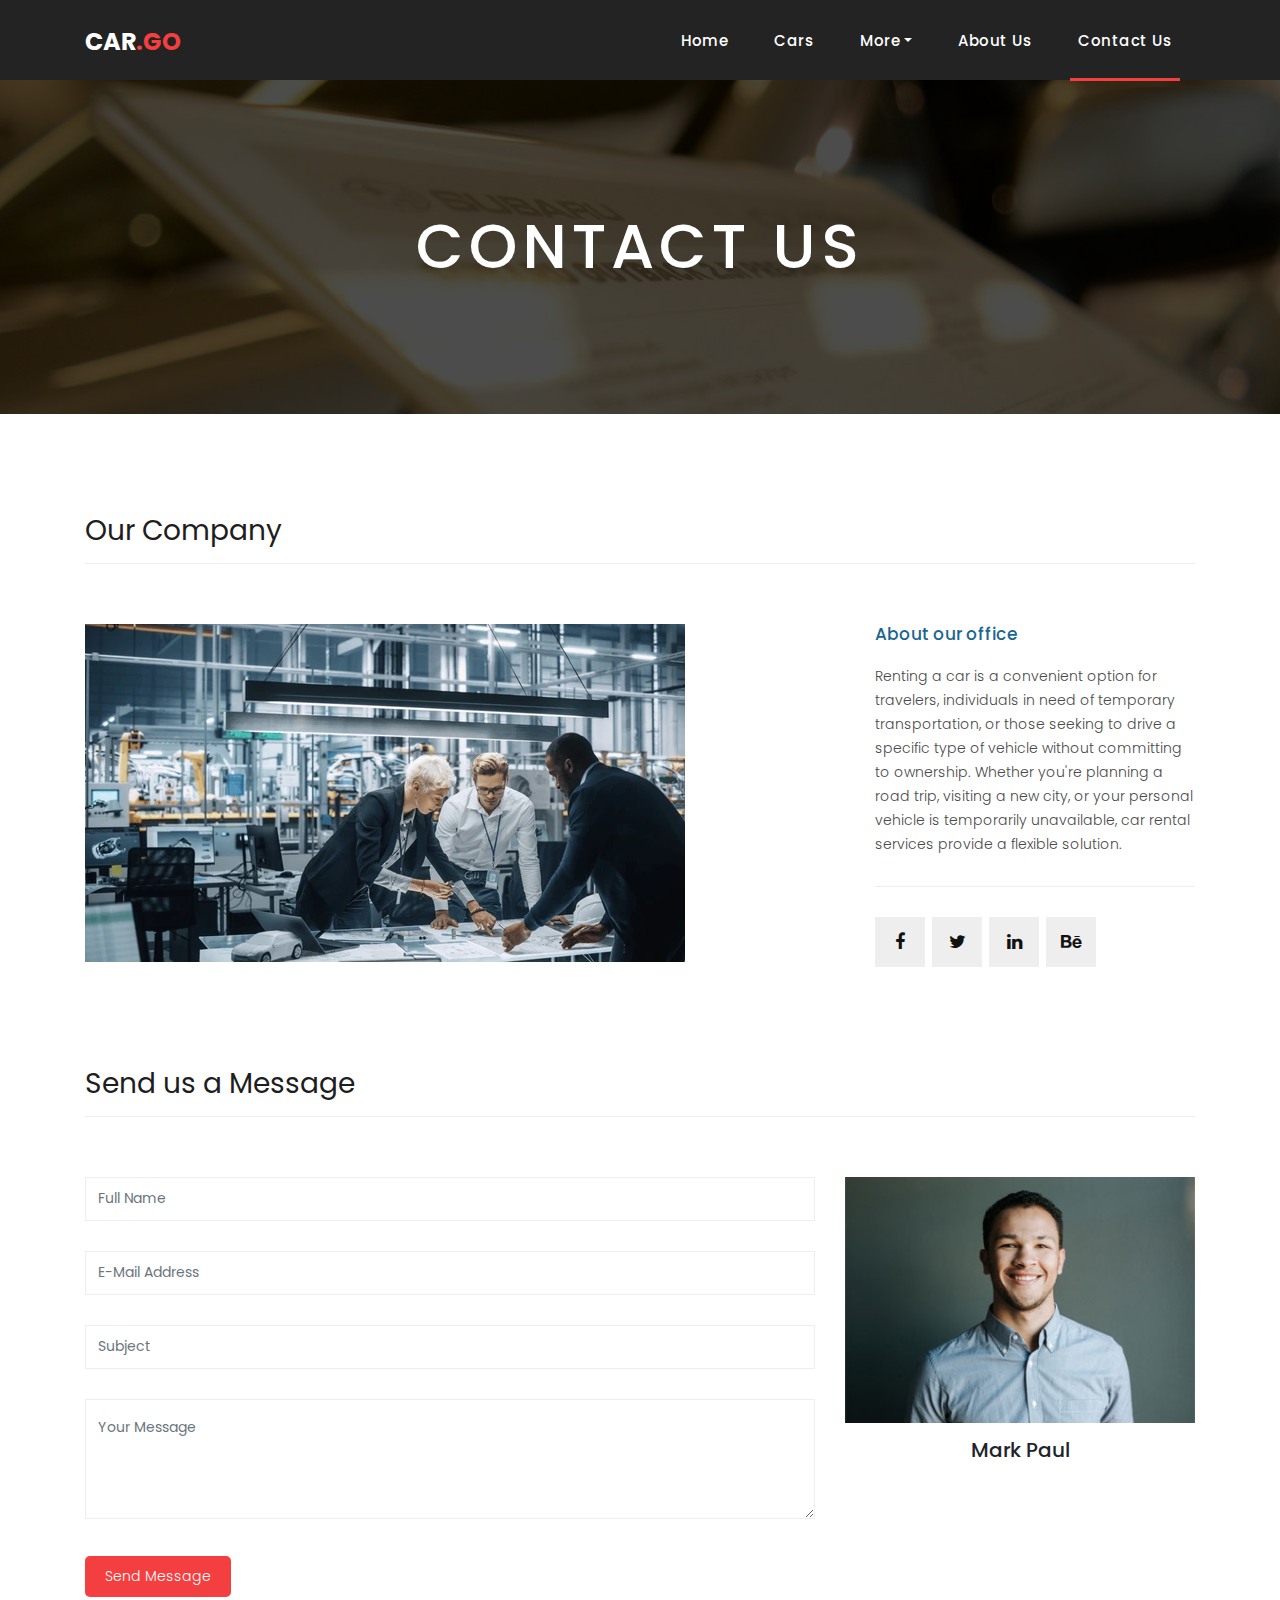
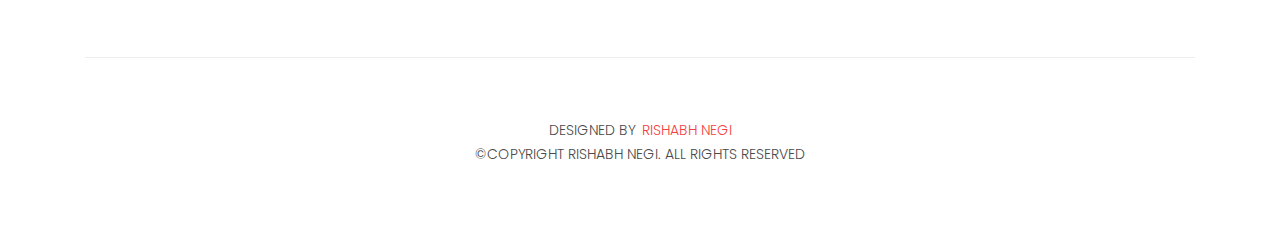
<file: contact.html>
<!DOCTYPE html>
<html lang="en">

<head>

  <meta charset="utf-8">
  <meta name="viewport" content="width=device-width, initial-scale=1, shrink-to-fit=no">
  <meta name="description" content="">
  <meta name="author" content="">
  <link rel="icon" href="assets/images/favicon.ico">
  <link href="https://fonts.googleapis.com/css?family=Poppins:100,200,300,400,500,600,700,800,900&display=swap"
    rel="stylesheet">

  <title>car Website</title>

  <!-- Bootstrap core CSS -->
  <link href="vendor/bootstrap/css/bootstrap.min.css" rel="stylesheet">

  <!-- Additional CSS Files -->
  <link rel="stylesheet" href="assets/css/fontawesome.css">
  <link rel="stylesheet" href="assets/css/style.css">
  <link rel="stylesheet" href="assets/css/owl.css">

</head>

<body>

  <!-- ***** Preloader Start ***** -->
  <div id="preloader">
    <div class="jumper">
      <div></div>
      <div></div>
      <div></div>
    </div>
  </div>
  <!-- ***** Preloader End ***** -->

  <!-- Header -->
  <header class="">
    <nav class="navbar navbar-expand-lg">
      <div class="container">
        <a class="navbar-brand" href="index.html">
          <h2>Car<em>.GO</em></h2>
        </a>
        <button class="navbar-toggler" type="button" data-toggle="collapse" data-target="#navbarResponsive"
          aria-controls="navbarResponsive" aria-expanded="false" aria-label="Toggle navigation">
          <span class="navbar-toggler-icon"></span>
        </button>
        <div class="collapse navbar-collapse" id="navbarResponsive">
          <ul class="navbar-nav ml-auto">
            <li class="nav-item">
              <a class="nav-link" href="index.html">Home
                <span class="sr-only">(current)</span>
              </a>
            </li>

            <li class="nav-item"><a class="nav-link" href="cars.html">Cars</a></li>

            <li class="nav-item dropdown">
              <a class="nav-link dropdown-toggle" data-toggle="dropdown" href="#" role="button" aria-haspopup="true"
                aria-expanded="false">More</a>

              <div class="dropdown-menu">
                <a class="dropdown-item" href="blog.html">Blog</a>
                <a class="dropdown-item" href="team.html">Team</a>
                <a class="dropdown-item" href="testimonials.html">Testimonials</a>
                <a class="dropdown-item" href="terms.html">Terms</a>
              </div>
            </li>

            <li class="nav-item"><a class="nav-link" href="about-us.html">About Us</a></li>

            <li class="nav-item active"><a class="nav-link" href="contact.html">Contact Us</a></li>
          </ul>
        </div>
      </div>
    </nav>
  </header>

  <!-- Page Content -->
  <div class="page-heading contact-heading header-text"
    style="background-image: url(assets/images/heading-4-1920x500.jpg);">
    <div class="container">
      <div class="row">
        <div class="col-md-12">
          <div class="text-content">
            <h2>Contact Us</h2>
          </div>
        </div>
      </div>
    </div>
  </div>


  <div class="find-us">
    <div class="container">
      <div class="row">
        <div class="col-md-12">
          <div class="section-heading">
            <h2>Our Company</h2>
          </div>
        </div>
        <div class="col-md-8">
          <!-- How to change your own map point
	1. Go to Google Maps
	2. Click on your location point
	3. Click "Share" and choose "Embed map" tab
	4. Copy only URL and paste it within the src="" field below
-->
          <!-- <div id="map">
            <iframe
              src="https://maps.google.com/maps?q=Av.+L%C3%BAcio+Costa,+Rio+de+Janeiro+-+RJ,+Brazil&t=&z=13&ie=UTF8&iwloc=&output=embed"
              width="100%" height="330px" frameborder="0" style="border:0" allowfullscreen></iframe>
          </div> -->
          <div class="office">
            <img src="assets/images/office (2).webp" alt="">
          </div>
        </div>
        <div class="col-md-4">
          <div class="left-content">
            <h4>About our office</h4>
            <p>Renting a car is a convenient option for travelers, individuals in need of temporary transportation, or
              those seeking to
              drive a specific type of vehicle without committing to ownership. Whether you're planning a road trip,
              visiting a new
              city, or your personal vehicle is temporarily unavailable, car rental services provide a flexible
              solution.</p>
            <ul class="social-icons">
              <li><a href="#"><i class="fa fa-facebook"></i></a></li>
              <li><a href="#"><i class="fa fa-twitter"></i></a></li>
              <li><a href="#"><i class="fa fa-linkedin"></i></a></li>
              <li><a href="#"><i class="fa fa-behance"></i></a></li>
            </ul>
          </div>
        </div>
      </div>
    </div>
  </div>


  <div class="send-message">
    <div class="container">
      <div class="row">
        <div class="col-md-12">
          <div class="section-heading">
            <h2>Send us a Message</h2>
          </div>
        </div>
        <div class="col-md-8">
          <div class="contact-form">
            <form id="contact" action="" method="post">
              <div class="row">
                <div class="col-lg-12 col-md-12 col-sm-12">
                  <fieldset>
                    <input name="name" type="text" class="form-control" id="name" placeholder="Full Name" required="">
                  </fieldset>
                </div>
                <div class="col-lg-12 col-md-12 col-sm-12">
                  <fieldset>
                    <input name="email" type="text" class="form-control" id="email" placeholder="E-Mail Address"
                      required="">
                  </fieldset>
                </div>
                <div class="col-lg-12 col-md-12 col-sm-12">
                  <fieldset>
                    <input name="subject" type="text" class="form-control" id="subject" placeholder="Subject"
                      required="">
                  </fieldset>
                </div>
                <div class="col-lg-12">
                  <fieldset>
                    <textarea name="message" rows="6" class="form-control" id="message" placeholder="Your Message"
                      required=""></textarea>
                  </fieldset>
                </div>
                <div class="col-lg-12">
                  <fieldset>
                    <button type="submit" id="form-submit" class="filled-button">Send Message</button>
                  </fieldset>
                </div>
              </div>
            </form>
          </div>
        </div>
        <div class="col-md-4">
          <img src="assets/images/team_01.jpg" class="img-fluid" alt="">

          <h5 class="text-center" style="margin-top: 15px;">Mark Paul</h5>
        </div>
      </div>
    </div>
  </div>

  <footer>
    <div class="container">
      <div class="row">
        <div class="col-md-12">
          <div class="inner-content">
            <p>Designed By<a href="https://rishabh-678.github.io/rishabh-negi/" target="_blank"> Rishabh Negi</a></p>
            <!-- <div class="copyright"> -->
            <P>&copy;copyright Rishabh Negi. All Rights Reserved</P>
            <!-- </div> -->
          </div>

        </div>
      </div>
    </div>
  </footer>


  <!-- Bootstrap core JavaScript -->
  <script src="vendor/jquery/jquery.min.js"></script>
  <script src="vendor/bootstrap/js/bootstrap.bundle.min.js"></script>


  <!-- Additional Scripts -->
  <script src="assets/js/custom.js"></script>
  <script src="assets/js/owl.js"></script>
</body>

</html>
</file>
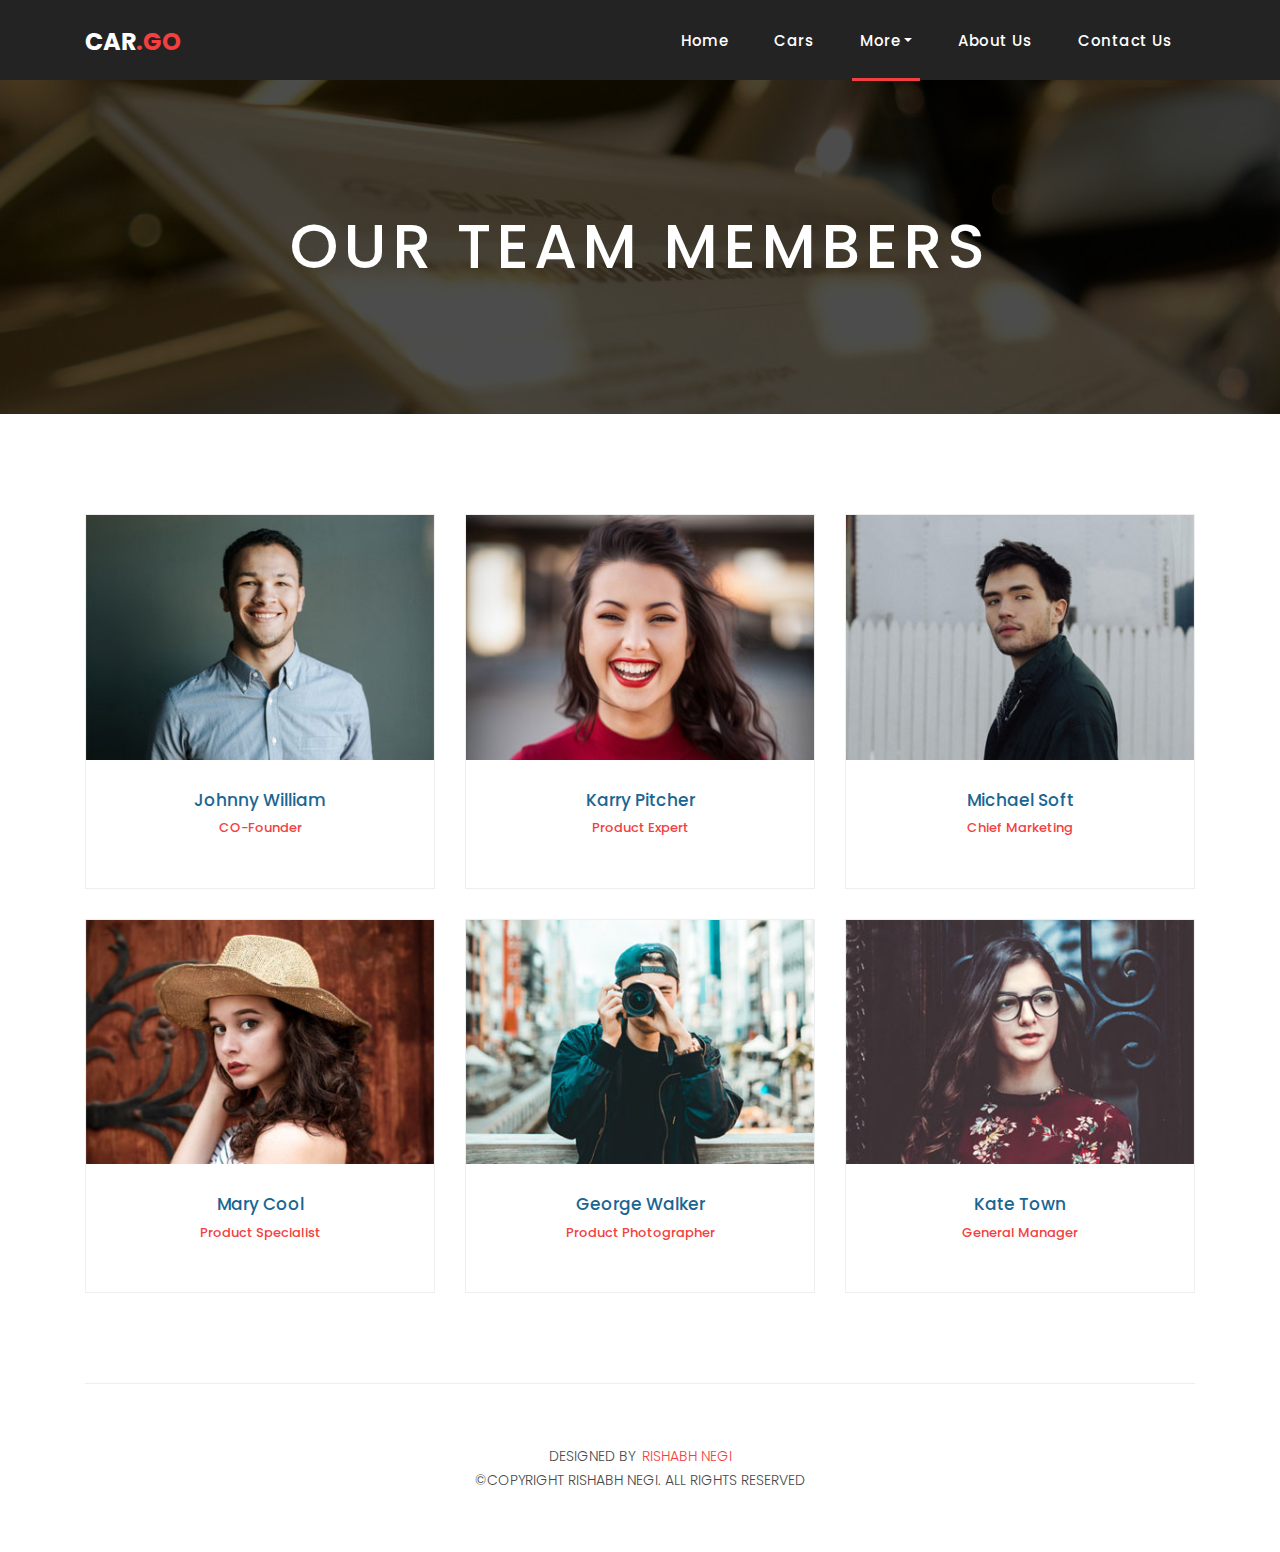
<file: team.html>
<!DOCTYPE html>
<html lang="en">

<head>

  <meta charset="utf-8">
  <meta name="viewport" content="width=device-width, initial-scale=1, shrink-to-fit=no">
  <meta name="description" content="">
  <meta name="author" content="">
  <link rel="icon" href="assets/images/favicon.ico">
  <link href="https://fonts.googleapis.com/css?family=Poppins:100,200,300,400,500,600,700,800,900&display=swap"
    rel="stylesheet">

  <title>car Website</title>

  <!-- Bootstrap core CSS -->
  <link href="vendor/bootstrap/css/bootstrap.min.css" rel="stylesheet">

  <!-- Additional CSS Files -->
  <link rel="stylesheet" href="assets/css/fontawesome.css">
  <link rel="stylesheet" href="assets/css/style.css">
  <link rel="stylesheet" href="assets/css/owl.css">

</head>

<body>

  <!-- ***** Preloader Start ***** -->
  <div id="preloader">
    <div class="jumper">
      <div></div>
      <div></div>
      <div></div>
    </div>
  </div>
  <!-- ***** Preloader End ***** -->

  <!-- Header -->
  <header class="">
    <nav class="navbar navbar-expand-lg">
      <div class="container">
        <a class="navbar-brand" href="index.html">
          <h2>Car<em>.GO</em></h2>
        </a>
        <button class="navbar-toggler" type="button" data-toggle="collapse" data-target="#navbarResponsive"
          aria-controls="navbarResponsive" aria-expanded="false" aria-label="Toggle navigation">
          <span class="navbar-toggler-icon"></span>
        </button>
        <div class="collapse navbar-collapse" id="navbarResponsive">
          <ul class="navbar-nav ml-auto">
            <li class="nav-item">
              <a class="nav-link" href="index.html">Home
                <span class="sr-only">(current)</span>
              </a>
            </li>

            <li class="nav-item"><a class="nav-link" href="cars.html">Cars</a></li>

            <li class="nav-item active dropdown">
              <a class="nav-link dropdown-toggle" data-toggle="dropdown" href="#" role="button" aria-haspopup="true"
                aria-expanded="false">More</a>

              <div class="dropdown-menu">
                <a class="dropdown-item" href="blog.html">Blog</a>
                <a class="dropdown-item active" href="team.html">Team</a>
                <a class="dropdown-item" href="testimonials.html">Testimonials</a>
                <a class="dropdown-item" href="terms.html">Terms</a>
              </div>
            </li>

            <li class="nav-item"><a class="nav-link" href="about-us.html">About Us</a></li>

            <li class="nav-item"><a class="nav-link" href="contact.html">Contact Us</a></li>
          </ul>
        </div>
      </div>
    </nav>
  </header>

  <!-- Page Content -->
  <div class="page-heading about-heading header-text"
    style="background-image: url(assets/images/heading-2-1920x500.jpg);">
    <div class="container">
      <div class="row">
        <div class="col-md-12">
          <div class="text-content">
            <h2>Our Team Members</h2>
          </div>
        </div>
      </div>
    </div>
  </div>

  <div class="team-members">
    <div class="container">
      <div class="row">
        <div class="col-md-4">
          <div class="team-member">
            <div class="thumb-container">
              <img src="assets/images/team_01.jpg" alt="">
              <div class="hover-effect">
                <div class="hover-content">
                  <ul class="social-icons">
                    <li><a href="#"><i class="fa fa-facebook"></i></a></li>
                    <li><a href="#"><i class="fa fa-twitter"></i></a></li>
                    <li><a href="#"><i class="fa fa-linkedin"></i></a></li>
                    <li><a href="#"><i class="fa fa-behance"></i></a></li>
                  </ul>
                </div>
              </div>
            </div>
            <div class="down-content">
              <h4>Johnny William</h4>
              <span>CO-Founder</span>
              <!-- <p>Lorem ipsum dolor sit amet, consectetur adipisicing itaque corporis nulla.</p> -->
            </div>
          </div>
        </div>
        <div class="col-md-4">
          <div class="team-member">
            <div class="thumb-container">
              <img src="assets/images/team_02.jpg" alt="">
              <div class="hover-effect">
                <div class="hover-content">
                  <ul class="social-icons">
                    <li><a href="#"><i class="fa fa-facebook"></i></a></li>
                    <li><a href="#"><i class="fa fa-twitter"></i></a></li>
                    <li><a href="#"><i class="fa fa-linkedin"></i></a></li>
                    <li><a href="#"><i class="fa fa-behance"></i></a></li>
                  </ul>
                </div>
              </div>
            </div>
            <div class="down-content">
              <h4>Karry Pitcher</h4>
              <span>Product Expert</span>
              <!-- <p>Lorem ipsum dolor sit amet, consectetur adipisicing itaque corporis nulla.</p> -->
            </div>
          </div>
        </div>
        <div class="col-md-4">
          <div class="team-member">
            <div class="thumb-container">
              <img src="assets/images/team_03.jpg" alt="">
              <div class="hover-effect">
                <div class="hover-content">
                  <ul class="social-icons">
                    <li><a href="#"><i class="fa fa-facebook"></i></a></li>
                    <li><a href="#"><i class="fa fa-twitter"></i></a></li>
                    <li><a href="#"><i class="fa fa-linkedin"></i></a></li>
                    <li><a href="#"><i class="fa fa-behance"></i></a></li>
                  </ul>
                </div>
              </div>
            </div>
            <div class="down-content">
              <h4>Michael Soft</h4>
              <span>Chief Marketing</span>
              <!-- <p>Lorem ipsum dolor sit amet, consectetur adipisicing itaque corporis nulla.</p> -->
            </div>
          </div>
        </div>
        <div class="col-md-4">
          <div class="team-member">
            <div class="thumb-container">
              <img src="assets/images/team_04.jpg" alt="">
              <div class="hover-effect">
                <div class="hover-content">
                  <ul class="social-icons">
                    <li><a href="#"><i class="fa fa-facebook"></i></a></li>
                    <li><a href="#"><i class="fa fa-twitter"></i></a></li>
                    <li><a href="#"><i class="fa fa-linkedin"></i></a></li>
                    <li><a href="#"><i class="fa fa-behance"></i></a></li>
                  </ul>
                </div>
              </div>
            </div>
            <div class="down-content">
              <h4>Mary Cool</h4>
              <span>Product Specialist</span>
              <!-- <p>Lorem ipsum dolor sit amet, consectetur adipisicing itaque corporis nulla.</p> -->
            </div>
          </div>
        </div>
        <div class="col-md-4">
          <div class="team-member">
            <div class="thumb-container">
              <img src="assets/images/team_05.jpg" alt="">
              <div class="hover-effect">
                <div class="hover-content">
                  <ul class="social-icons">
                    <li><a href="#"><i class="fa fa-facebook"></i></a></li>
                    <li><a href="#"><i class="fa fa-twitter"></i></a></li>
                    <li><a href="#"><i class="fa fa-linkedin"></i></a></li>
                    <li><a href="#"><i class="fa fa-behance"></i></a></li>
                  </ul>
                </div>
              </div>
            </div>
            <div class="down-content">
              <h4>George Walker</h4>
              <span>Product Photographer</span>
              <!-- <p>Lorem ipsum dolor sit amet, consectetur adipisicing itaque corporis nulla.</p> -->
            </div>
          </div>
        </div>
        <div class="col-md-4">
          <div class="team-member">
            <div class="thumb-container">
              <img src="assets/images/team_06.jpg" alt="">
              <div class="hover-effect">
                <div class="hover-content">
                  <ul class="social-icons">
                    <li><a href="#"><i class="fa fa-facebook"></i></a></li>
                    <li><a href="#"><i class="fa fa-twitter"></i></a></li>
                    <li><a href="#"><i class="fa fa-linkedin"></i></a></li>
                    <li><a href="#"><i class="fa fa-behance"></i></a></li>
                  </ul>
                </div>
              </div>
            </div>
            <div class="down-content">
              <h4>Kate Town</h4>
              <span>General Manager</span>
              <!-- <p>Lorem ipsum dolor sit amet, consectetur adipisicing itaque corporis nulla.</p> -->
            </div>
          </div>
        </div>
      </div>
    </div>
  </div>

  <footer>
    <div class="container">
      <div class="row">
        <div class="col-md-12">
          <div class="inner-content">
            <p>Designed By<a href="https://rishabh-678.github.io/rishabh-negi/" target="_blank"> Rishabh Negi</a></p>
            <!-- <div class="copyright"> -->
            <P>&copy;copyright Rishabh Negi. All Rights Reserved</P>
            <!-- </div> -->
          </div>

        </div>
      </div>
    </div>
  </footer>


  <!-- Bootstrap core JavaScript -->
  <script src="vendor/jquery/jquery.min.js"></script>
  <script src="vendor/bootstrap/js/bootstrap.bundle.min.js"></script>


  <!-- Additional Scripts -->
  <script src="assets/js/custom.js"></script>
  <script src="assets/js/owl.js"></script>

</body>

</html>
</file>
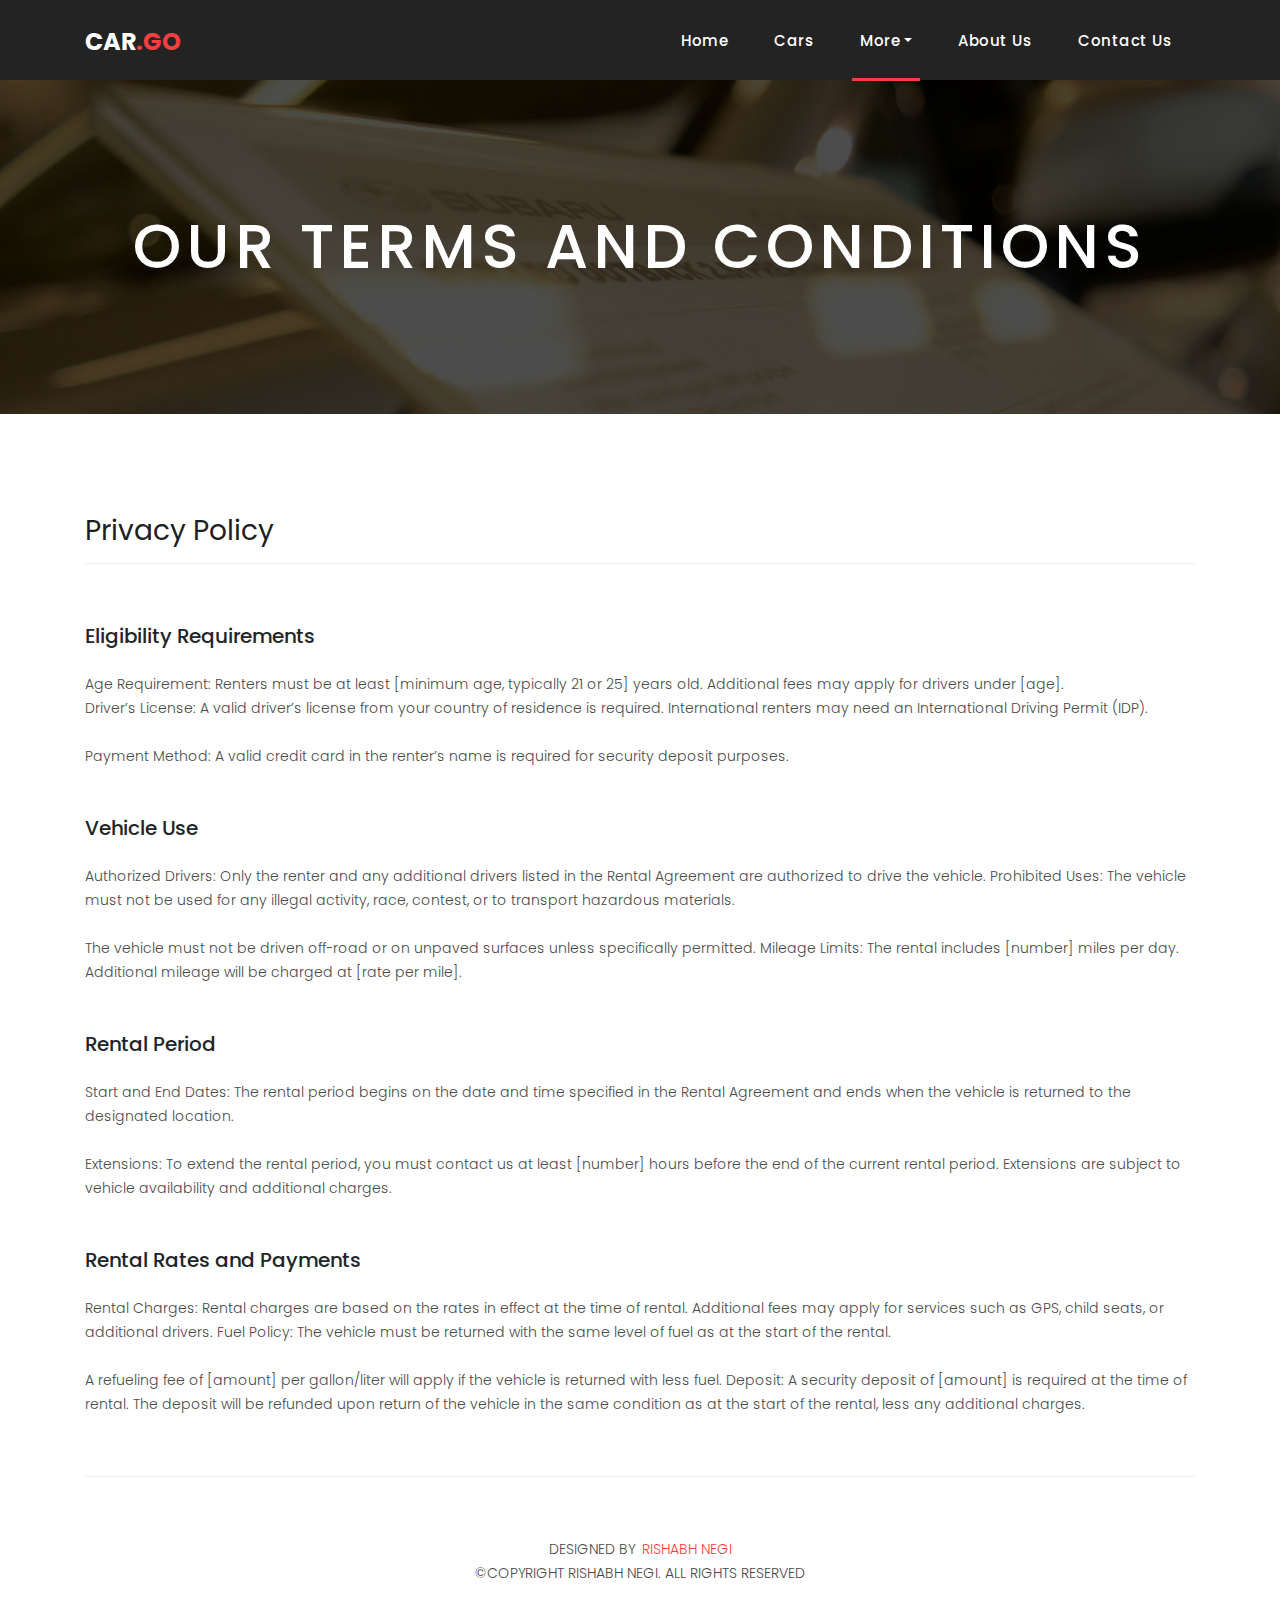
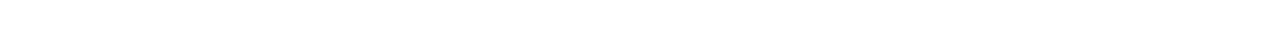
<file: terms.html>
<!DOCTYPE html>
<html lang="en">

<head>

  <meta charset="utf-8">
  <meta name="viewport" content="width=device-width, initial-scale=1, shrink-to-fit=no">
  <meta name="description" content="">
  <meta name="author" content="">
  <link rel="icon" href="assets/images/favicon.ico">
  <link href="https://fonts.googleapis.com/css?family=Poppins:100,200,300,400,500,600,700,800,900&display=swap"
    rel="stylesheet">

  <title>car Website</title>

  <!-- Bootstrap core CSS -->
  <link href="vendor/bootstrap/css/bootstrap.min.css" rel="stylesheet">

  <!-- Additional CSS Files -->
  <link rel="stylesheet" href="assets/css/fontawesome.css">
  <link rel="stylesheet" href="assets/css/style.css">
  <link rel="stylesheet" href="assets/css/owl.css">

</head>

<body>

  <!-- ***** Preloader Start ***** -->
  <div id="preloader">
    <div class="jumper">
      <div></div>
      <div></div>
      <div></div>
    </div>
  </div>
  <!-- ***** Preloader End ***** -->

  <!-- Header -->
  <header class="">
    <nav class="navbar navbar-expand-lg">
      <div class="container">
        <a class="navbar-brand" href="index.html">
          <h2>Car<em>.GO</em></h2>
        </a>
        <button class="navbar-toggler" type="button" data-toggle="collapse" data-target="#navbarResponsive"
          aria-controls="navbarResponsive" aria-expanded="false" aria-label="Toggle navigation">
          <span class="navbar-toggler-icon"></span>
        </button>
        <div class="collapse navbar-collapse" id="navbarResponsive">
          <ul class="navbar-nav ml-auto">
            <li class="nav-item">
              <a class="nav-link" href="index.html">Home
                <span class="sr-only">(current)</span>
              </a>
            </li>

            <li class="nav-item"><a class="nav-link" href="cars.html">Cars</a></li>

            <li class="nav-item dropdown active">
              <a class="nav-link dropdown-toggle" data-toggle="dropdown" href="#" role="button" aria-haspopup="true"
                aria-expanded="false">More</a>

              <div class="dropdown-menu">
                <a class="dropdown-item" href="blog.html">Blog</a>
                <a class="dropdown-item" href="team.html">Team</a>
                <a class="dropdown-item" href="testimonials.html">Testimonials</a>
                <a class="dropdown-item active" href="terms.html">Terms</a>
              </div>
            </li>

            <li class="nav-item"><a class="nav-link" href="about-us.html">About Us</a></li>

            <li class="nav-item"><a class="nav-link" href="contact.html">Contact Us</a></li>
          </ul>
        </div>
      </div>
    </nav>
  </header>

  <!-- Page Content -->
  <div class="page-heading about-heading header-text"
    style="background-image: url(assets/images/heading-5-1920x500.jpg);">
    <div class="container">
      <div class="row">
        <div class="col-md-12">
          <div class="text-content">
            <h2>Our Terms and Conditions</h2>
          </div>
        </div>
      </div>
    </div>
  </div>

  <div class="team-members">
    <div class="container">
      <div class="row">
        <div class="col-md-12">
          <div class="section-heading">
            <h2>Privacy Policy</h2>
          </div>

          <h5>Eligibility Requirements</h5>
          <br>
          <p>Age Requirement: Renters must be at least [minimum age, typically 21 or 25] years old. Additional fees
            may
            apply for
            drivers under [age].<br>

            Driver’s License: A valid driver’s license from your country of residence is required. International renters
            may need an
            International Driving Permit (IDP).<br>
            <br>Payment Method: A valid credit card in the renter’s name is required for security deposit purposes.
          </p>

          <br>
          <br>

          <h5>Vehicle Use</h5>
          <br>
          <p>Authorized Drivers: Only the renter and any additional drivers listed in the Rental Agreement are
            authorized to drive
            the vehicle.
            Prohibited Uses: The vehicle must not be used for any illegal activity, race, contest, or to transport
            hazardous
            materials.<br><br> The vehicle must not be driven off-road or on unpaved surfaces unless specifically
            permitted.
            Mileage Limits: The rental includes [number] miles per day. Additional mileage will be charged at [rate per
            mile].</p>

          <br>
          <br>

          <h5>Rental Period</h5>
          <br>

          <p>Start and End Dates: The rental period begins on the date and time specified in the Rental Agreement and
            ends when the
            vehicle is returned to the designated location.<br>
            <br> Extensions: To extend the rental period, you must contact us at least [number] hours before the end of
            the current rental period. Extensions are subject to vehicle availability and additional charges.
          </p>

          <br>
          <br>

          <h5>Rental Rates and Payments</h5>
          <br>

          <p>Rental Charges: Rental charges are based on the rates in effect at the time of rental. Additional fees may
            apply for
            services such as GPS, child seats, or additional drivers.
            Fuel Policy: The vehicle must be returned with the same level of fuel as at the start of the rental.<br>
            <br> A
            refueling fee of
            [amount] per gallon/liter will apply if the vehicle is returned with less fuel.
            Deposit: A security deposit of [amount] is required at the time of rental. The deposit will be refunded upon
            return of
            the vehicle in the same condition as at the start of the rental, less any additional charges.
          </p>

        </div>
      </div>
    </div>
  </div>

  <footer>
    <div class="container">
      <div class="row">
        <div class="col-md-12">
          <div class="inner-content">
            <p>Designed By<a href="https://rishabh-678.github.io/rishabh-negi/" target="_blank"> Rishabh Negi</a></p>
            <!-- <div class="copyright"> -->
            <P>&copy;copyright Rishabh Negi. All Rights Reserved</P>
            <!-- </div> -->
          </div>

        </div>
      </div>
    </div>
  </footer>


  <!-- Bootstrap core JavaScript -->
  <script src="vendor/jquery/jquery.min.js"></script>
  <script src="vendor/bootstrap/js/bootstrap.bundle.min.js"></script>


  <!-- Additional Scripts -->
  <script src="assets/js/custom.js"></script>
  <script src="assets/js/owl.js"></script>

</body>

</html>
</file>
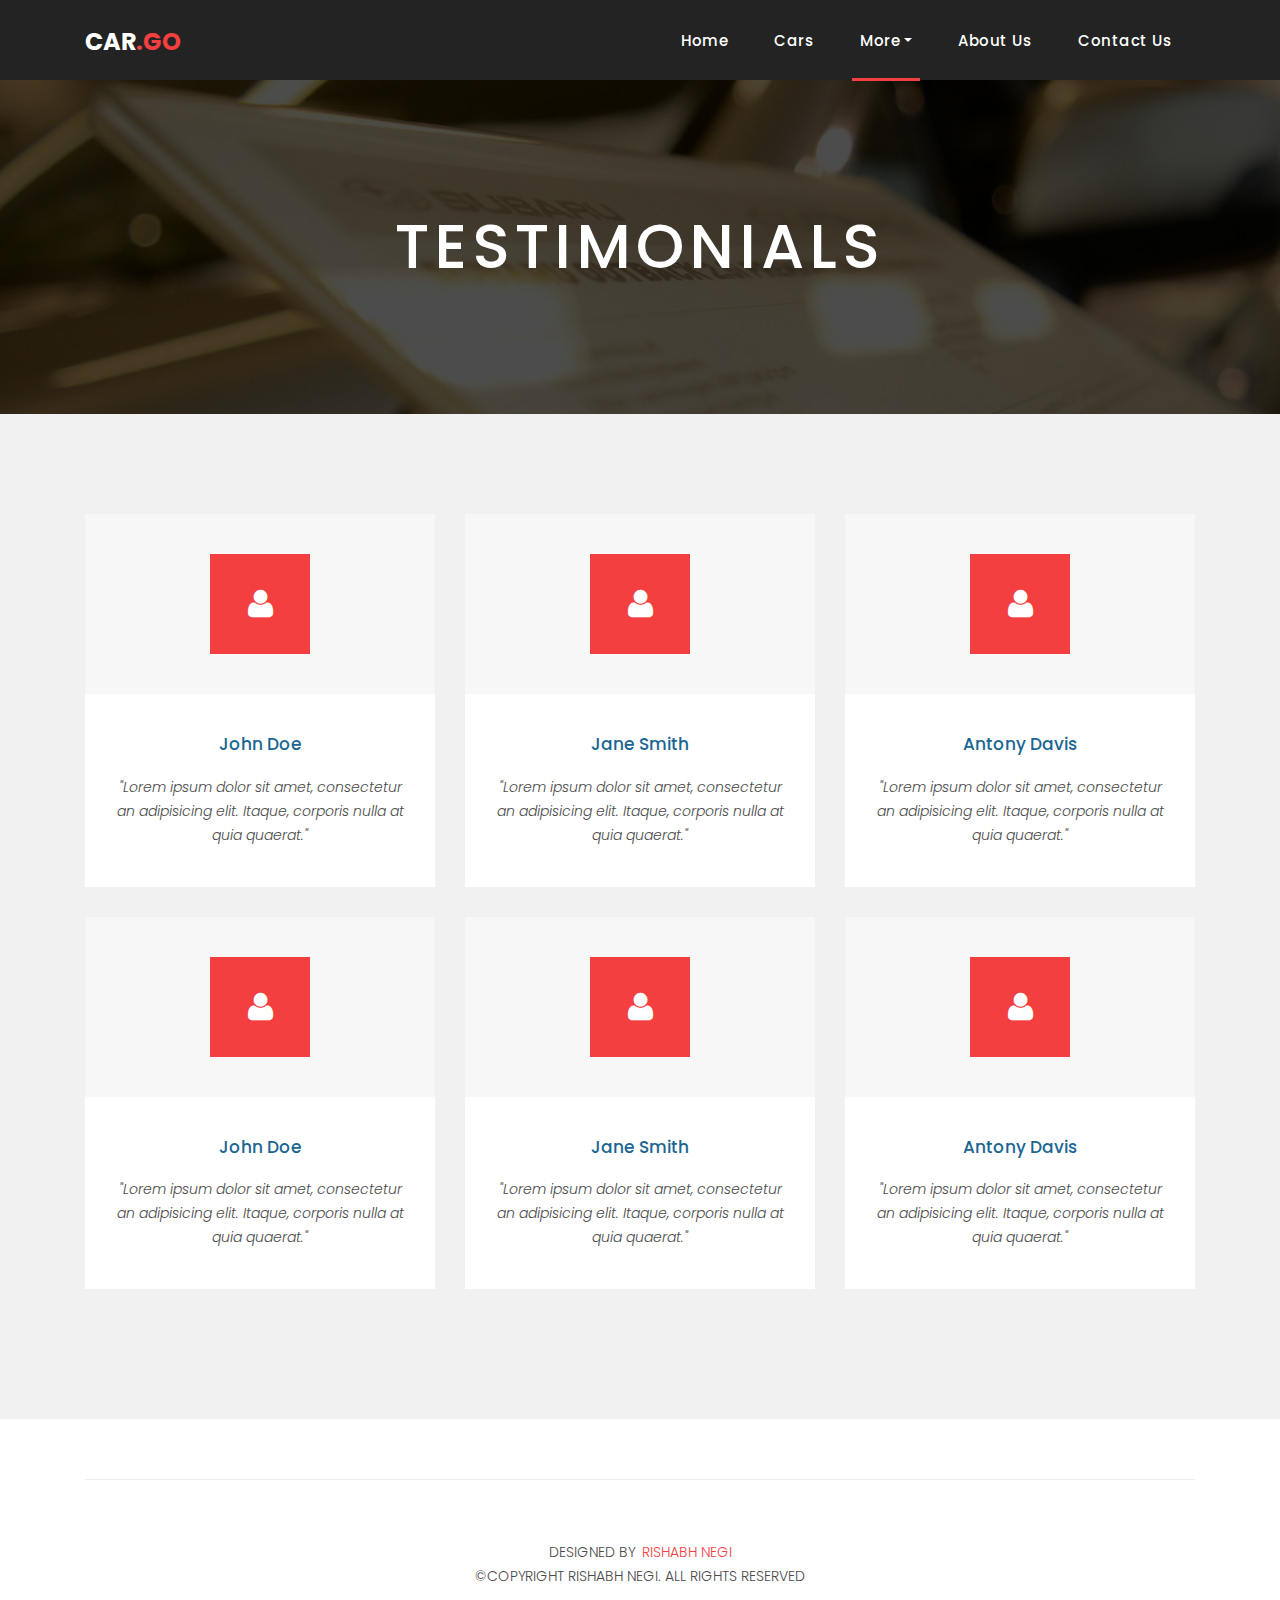
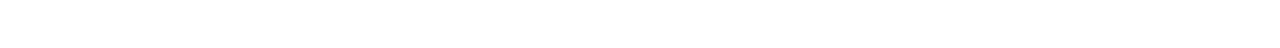
<file: testimonials.html>
<!DOCTYPE html>
<html lang="en">

<head>

  <meta charset="utf-8">
  <meta name="viewport" content="width=device-width, initial-scale=1, shrink-to-fit=no">
  <meta name="description" content="">
  <meta name="author" content="">
  <link rel="icon" href="assets/images/favicon.ico">
  <link href="https://fonts.googleapis.com/css?family=Poppins:100,200,300,400,500,600,700,800,900&display=swap"
    rel="stylesheet">

  <title>car Website</title>

  <!-- Bootstrap core CSS -->
  <link href="vendor/bootstrap/css/bootstrap.min.css" rel="stylesheet">

  <!-- Additional CSS Files -->
  <link rel="stylesheet" href="assets/css/fontawesome.css">
  <link rel="stylesheet" href="assets/css/style.css">
  <link rel="stylesheet" href="assets/css/owl.css">

</head>

<body>

  <!-- ***** Preloader Start ***** -->
  <div id="preloader">
    <div class="jumper">
      <div></div>
      <div></div>
      <div></div>
    </div>
  </div>
  <!-- ***** Preloader End ***** -->

  <!-- Header -->
  <header class="">
    <nav class="navbar navbar-expand-lg">
      <div class="container">
        <a class="navbar-brand" href="index.html">
          <h2>Car<em>.GO</em></h2>
        </a>
        <button class="navbar-toggler" type="button" data-toggle="collapse" data-target="#navbarResponsive"
          aria-controls="navbarResponsive" aria-expanded="false" aria-label="Toggle navigation">
          <span class="navbar-toggler-icon"></span>
        </button>
        <div class="collapse navbar-collapse" id="navbarResponsive">
          <ul class="navbar-nav ml-auto">
            <li class="nav-item">
              <a class="nav-link" href="index.html">Home
                <span class="sr-only">(current)</span>
              </a>
            </li>

            <li class="nav-item"><a class="nav-link" href="cars.html">Cars</a></li>

            <li class="nav-item dropdown active">
              <a class="nav-link dropdown-toggle" data-toggle="dropdown" href="#" role="button" aria-haspopup="true"
                aria-expanded="false">More</a>

              <div class="dropdown-menu">
                <a class="dropdown-item" href="blog.html">Blog</a>
                <a class="dropdown-item" href="team.html">Team</a>
                <a class="dropdown-item active" href="testimonials.html">Testimonials</a>
                <a class="dropdown-item" href="terms.html">Terms</a>
              </div>
            </li>

            <li class="nav-item"><a class="nav-link" href="about-us.html">About Us</a></li>

            <li class="nav-item"><a class="nav-link" href="contact.html">Contact Us</a></li>
          </ul>
        </div>
      </div>
    </nav>
  </header>

  <!-- Page Content -->
  <div class="page-heading about-heading header-text"
    style="background-image: url(assets/images/heading-3-1920x500.jpg);">
    <div class="container">
      <div class="row">
        <div class="col-md-12">
          <div class="text-content">

            <h2>Testimonials</h2>
          </div>
        </div>
      </div>
    </div>
  </div>

  <div class="services section-background">
    <div class="container">
      <div class="row">
        <div class="col-md-4">
          <div class="service-item">
            <div class="icon">
              <i class="fa fa-user"></i>
            </div>
            <div class="down-content">
              <h4>John Doe</h4>
              <p class="n-m"><em>"Lorem ipsum dolor sit amet, consectetur an adipisicing elit. Itaque, corporis nulla at
                  quia quaerat."</em></p>
            </div>
          </div>
        </div>
        <div class="col-md-4">
          <div class="service-item">
            <div class="icon">
              <i class="fa fa-user"></i>
            </div>
            <div class="down-content">
              <h4>Jane Smith</h4>
              <p class="n-m"><em>"Lorem ipsum dolor sit amet, consectetur an adipisicing elit. Itaque, corporis nulla at
                  quia quaerat."</em></p>
            </div>
          </div>
        </div>
        <div class="col-md-4">
          <div class="service-item">
            <div class="icon">
              <i class="fa fa-user"></i>
            </div>
            <div class="down-content">
              <h4>Antony Davis</h4>
              <p class="n-m"><em>"Lorem ipsum dolor sit amet, consectetur an adipisicing elit. Itaque, corporis nulla at
                  quia quaerat."</em></p>
            </div>
          </div>
        </div>
      </div>

      <div class="row">
        <div class="col-md-4">
          <div class="service-item">
            <div class="icon">
              <i class="fa fa-user"></i>
            </div>
            <div class="down-content">
              <h4>John Doe</h4>
              <p class="n-m"><em>"Lorem ipsum dolor sit amet, consectetur an adipisicing elit. Itaque, corporis nulla at
                  quia quaerat."</em></p>
            </div>
          </div>
        </div>
        <div class="col-md-4">
          <div class="service-item">
            <div class="icon">
              <i class="fa fa-user"></i>
            </div>
            <div class="down-content">
              <h4>Jane Smith</h4>
              <p class="n-m"><em>"Lorem ipsum dolor sit amet, consectetur an adipisicing elit. Itaque, corporis nulla at
                  quia quaerat."</em></p>
            </div>
          </div>
        </div>
        <div class="col-md-4">
          <div class="service-item">
            <div class="icon">
              <i class="fa fa-user"></i>
            </div>
            <div class="down-content">
              <h4>Antony Davis</h4>
              <p class="n-m"><em>"Lorem ipsum dolor sit amet, consectetur an adipisicing elit. Itaque, corporis nulla at
                  quia quaerat."</em></p>
            </div>
          </div>
        </div>
      </div>
    </div>
  </div>

  <footer>
    <div class="container">
      <div class="row">
        <div class="col-md-12">
          <div class="inner-content">
            <p>Designed By<a href="https://rishabh-678.github.io/rishabh-negi/" target="_blank"> Rishabh Negi</a></p>
            <!-- <div class="copyright"> -->
            <P>&copy;copyright Rishabh Negi. All Rights Reserved</P>
            <!-- </div> -->
          </div>
        </div>
      </div>
    </div>
  </footer>


  <!-- Bootstrap core JavaScript -->
  <script src="vendor/jquery/jquery.min.js"></script>
  <script src="vendor/bootstrap/js/bootstrap.bundle.min.js"></script>


  <!-- Additional Scripts -->
  <script src="assets/js/custom.js"></script>
  <script src="assets/js/owl.js"></script>
</body>

</html>
</file>
<file: assets/css/style.css>
body {
	font-family: 'Poppins', sans-serif;
	overflow-x: hidden;
	text-rendering: optimizeLegibility;
	-webkit-font-smoothing: antialiased;
	-moz-osx-font-smoothing: grayscale;
}

p {
	margin-bottom: 0px;
	font-size: 14px;
	font-weight: 300;
	color: #4a4a4a;
	line-height: 24px;
}

a {
	text-decoration: none !important;
}

ul {
	padding: 0;
	margin: 0;
	list-style: none;
}

h1,
h2,
h3,
h4,
h5,
h6 {
	margin: 0px;
}

ul.social-icons li {
	display: inline-block;
	margin-right: 3px;
}

ul.social-icons li:last-child {
	margin-right: 0px;
}

ul.social-icons li a {
	width: 50px;
	height: 50px;
	display: inline-block;
	line-height: 50px;
	background-color: #eee;
	color: #121212;
	font-size: 18px;
	text-align: center;
	transition: all .3s;
}

ul.social-icons li a:hover {
	background-color: #f33f3f;
	color: #fff;
}

a.filled-button {
	background-color: #f33f3f;
	color: #fff;
	font-size: 14px;
	text-transform: capitalize;
	font-weight: 300;
	padding: 10px 20px;
	border-radius: 5px;
	display: inline-block;
	transition: all 0.3s;
}

a.filled-button:hover {
	background-color: #121212;
	color: #fff;
}

.section-heading {
	text-align: left;
	margin-bottom: 60px;
	border-bottom: 1px solid #eee;
}

.section-heading h2 {
	font-size: 28px;
	font-weight: 400;
	color: #1e1e1e;
	margin-bottom: 15px;
}

.page-heading {
	padding: 210px 0px 130px 0px;
	text-align: center;
	background-position: center center;
	background-repeat: no-repeat;
	background-size: cover;
}

.page-heading .text-content h4 {
	color: #f33f3f;
	font-size: 22px;
	text-transform: uppercase;
	font-weight: 700;
	margin-bottom: 15px;
}

.page-heading .text-content h2 {
	color: #fff;
	font-size: 62px;
	text-transform: uppercase;
	letter-spacing: 5px;
}

#preloader {
	overflow: hidden;
	background: #f33f3f;
	left: 0;
	right: 0;
	top: 0;
	bottom: 0;
	position: fixed;
	z-index: 9999999;
	color: #fff;
}

#preloader .jumper {
	left: 0;
	top: 0;
	right: 0;
	bottom: 0;
	display: block;
	position: absolute;
	margin: auto;
	width: 50px;
	height: 50px;
}

#preloader .jumper>div {
	background-color: #fff;
	width: 10px;
	height: 10px;
	border-radius: 100%;
	-webkit-animation-fill-mode: both;
	animation-fill-mode: both;
	position: absolute;
	opacity: 0;
	width: 50px;
	height: 50px;
	-webkit-animation: jumper 1s 0s linear infinite;
	animation: jumper 1s 0s linear infinite;
}

#preloader .jumper>div:nth-child(2) {
	-webkit-animation-delay: 0.33333s;
	animation-delay: 0.33333s;
}

#preloader .jumper>div:nth-child(3) {
	-webkit-animation-delay: 0.66666s;
	animation-delay: 0.66666s;
}

@-webkit-keyframes jumper {
	0% {
		opacity: 0;
		-webkit-transform: scale(0);
		transform: scale(0);
	}

	5% {
		opacity: 1;
	}

	100% {
		-webkit-transform: scale(1);
		transform: scale(1);
		opacity: 0;
	}
}

@keyframes jumper {
	0% {
		opacity: 0;
		-webkit-transform: scale(0);
		transform: scale(0);
	}

	5% {
		opacity: 1;
	}

	100% {
		opacity: 0;
	}
}


/* Header Style */
header {
	position: absolute;
	z-index: 99999;
	width: 100%;
	height: 80px;
	background-color: #232323;
	-webkit-transition: all 0.3s ease-in-out 0s;
	-moz-transition: all 0.3s ease-in-out 0s;
	-o-transition: all 0.3s ease-in-out 0s;
	transition: all 0.3s ease-in-out 0s;
}

header .navbar {
	padding: 17px 0px;
}

.background-header .navbar {
	padding: 17px 0px;
}

.background-header {
	top: 0;
	position: fixed;
	background-color: #fff !important;
	box-shadow: 0px 1px 10px rgba(0, 0, 0, 0.1);
}

.background-header .navbar-brand h2 {
	color: #121212 !important;
}

.background-header .navbar-nav a.nav-link {
	color: #1e1e1e !important;
}

.background-header .navbar-nav .nav-link:hover,
.background-header .navbar-nav .active>.nav-link,
.background-header .navbar-nav .nav-link.active,
.background-header .navbar-nav .nav-link.show,
.background-header .navbar-nav .show>.nav-link {
	color: #f33f3f !important;
}

.navbar .navbar-brand {
	float: left;
	margin-top: -12px;
	outline: none;
}

.navbar .navbar-brand h2 {
	color: #fff;
	text-transform: uppercase;
	font-size: 24px;
	font-weight: 700;
	-webkit-transition: all .3s ease 0s;
	-moz-transition: all .3s ease 0s;
	-o-transition: all .3s ease 0s;
	transition: all .3s ease 0s;
}

.navbar .navbar-brand h2 em {
	font-style: normal;
	color: #f33f3f;
}

#navbarResponsive {
	z-index: 999;
}

.navbar-collapse {
	text-align: center;
}

.navbar .navbar-nav .nav-item {
	margin: 0px 15px;
}

.navbar .navbar-nav a.nav-link {
	text-transform: capitalize;
	font-size: 15px;
	font-weight: 500;
	letter-spacing: 0.5px;
	color: #fff;
	transition: all 0.5s;
	margin-top: 5px;
}

.navbar .navbar-nav .nav-link:hover,
.navbar .navbar-nav .active>.nav-link,
.navbar .navbar-nav .nav-link.active,
.navbar .navbar-nav .nav-link.show,
.navbar .navbar-nav .show>.nav-link {
	color: #fff;
	padding-bottom: 25px;
	border-bottom: 3px solid #f33f3f;
}

.navbar .navbar-toggler-icon {
	background-image: none;
}

.navbar .navbar-toggler {
	border-color: #fff;
	background-color: #fff;
	height: 36px;
	outline: none;
	border-radius: 0px;
	position: absolute;
	right: 30px;
	top: 20px;
}

.navbar .navbar-toggler-icon:after {
	content: '\f0c9';
	color: #f33f3f;
	font-size: 18px;
	line-height: 26px;
	font-family: 'FontAwesome';
}



/* Banner Style */
.banner {
	position: relative;
	text-align: center;
	padding-top: 80px;
}

.banner-item-01 {
	padding: 300px 0px;
	background-image: linear-gradient(rgba(0, 0, 0, 0.4), rgba(0, 0, 0, 0.5)), url(../images/slide1.jpg);
	background-size: cover;
	background-repeat: no-repeat;
	background-position: center center;
}

.banner-item-02 {
	padding: 300px 0px;
	background-image: url(../images/slide2.jpg);
	background-size: cover;
	background-repeat: no-repeat;
	background-position: center center;
}

.banner-item-03 {
	padding: 300px 0px;
	background-image: url(../images/slide3.jpg);
	background-size: cover;
	background-repeat: no-repeat;
	background-position: center;

}

.banner .banner-item {
	max-height: 600px;
}

.banner .text-content {
	position: absolute;
	bottom: 20%;
	/* transform: translateY(-50%); */
	text-align: center;
	/* width: 100%; */
}

.banner .text-content h4 {
	color: #f33f3f;
	font-size: 40px;
	text-transform: uppercase;
	font-weight: 500;
	margin-bottom: 15px;
}

.banner .text-content h2 {
	color: #fff;
	font-size: 45px;
	/* text-transform: uppercase; */
	/* letter-spacing: 1px; */
	margin-left: 30px;
}

.owl-banner .owl-dots .owl-dot {
	border-radius: 3px;
}

.owl-banner .owl-dots {
	display: -webkit-box;
	display: -webkit-flex;
	display: -ms-flexbox;
	display: flex;
	-ms-flex-pack: center;
	-webkit-justify-content: center;
	justify-content: center;
	position: absolute;
	left: 50%;
	transform: translateX(-50%);
	bottom: 30px;
}

.owl-banner .owl-dots .owl-dot {
	width: 10px;
	height: 10px;
	border-radius: 50%;
	margin: 0 10px;
	background-color: #fff;
	opacity: 0.5;
}

.owl-banner .owl-dots .owl-dot:focus {
	outline: none
}

.owl-banner .owl-dots .owl-dot.active {
	background-color: #fff;
	opacity: 1;
}



/* Latest Produtcs */

.latest-products {
	margin-top: 100px;
}

.section-heading a {
	float: right;
	margin-top: -35px;
	text-transform: uppercase;
	font-size: 13px;
	font-weight: 700;
	color: #f33f3f;
}

.product-item {
	border: 1px solid #eee;
	margin-bottom: 30px;
}

.product-item .down-content {
	padding: 30px;
	position: relative;
}

.product-item img {
	width: 100%;
	overflow: hidden;
}

.product-item .down-content h4 {
	font-size: 17px;
	color: #1a6692;
	margin-bottom: 20px;
}

.product-item .down-content h6 {
	font-size: 18px;
	margin-bottom: 15px;
	color: #121212;
}

.product-item .down-content h6 small {
	color: #999;
}

.product-item .down-content p {
	margin-bottom: 20px;
}

.product-item .down-content ul li {
	display: inline-block;
}

.product-item .down-content ul li i {
	color: #f33f3f;
	font-size: 14px;
}

.product-item .down-content span {
	position: absolute;
	right: 30px;
	bottom: 30px;
	font-size: 13px;
	color: #f33f3f;
	font-weight: 500;
}

.product-item .down-content span a {
	color: #f33f3f;
	display: inline-block;
	margin-bottom: 3px;
}

.modal-dialog {
	margin-top: 10%;
}

/* Best Features */

.about-features {
	margin-top: 100px !important;
}

.about-features p {
	border-bottom: 1px solid #eee;
	padding-bottom: 20px;
}

.about-features .container .row {
	padding-bottom: 0px !important;
	border-bottom: none !important;
}

.best-features {
	margin-top: 50px;
}

.best-features .container .row {
	border-bottom: 1px solid #eee;
	padding-bottom: 60px;
}

.best-features img {
	width: 100%;
	overflow: hidden;
}

.best-features h4 {
	font-size: 17px;
	color: #1a6692;
	margin-bottom: 20px;
}

.best-features ul.featured-list li {
	display: block;
	margin-bottom: 10px;
}

.best-features p {
	margin-bottom: 25px;
}

.best-features ul.featured-list li a {
	font-size: 14px;
	color: #4a4a4a;
	font-weight: 300;
	transition: all .3s;
	position: relative;
	padding-left: 13px;
}

.best-features ul.featured-list li a:before {
	content: '';
	width: 5px;
	height: 5px;
	display: inline-block;
	background-color: #4a4a4a;
	position: absolute;
	left: 0;
	transition: all .3s;
	top: 8px;
}

.best-features ul.featured-list li a:hover {
	color: #f33f3f;
}

.best-features ul.featured-list li a:hover::before {
	background-color: #f33f3f;
}

.best-features .filled-button {
	margin-top: 20px;
}





/* Call To Action */

.call-to-action .inner-content {
	margin-top: 60px;
	padding: 30px;
	background-color: #f7f7f7;
	border-radius: 5px;
}

.call-to-action .inner-content h4 {
	font-size: 17px;
	color: #1a6692;
	margin-bottom: 15px;
}

.call-to-action .inner-content em {
	font-style: normal;
	font-weight: 700;
}

.call-to-action .inner-content .col-md-4 {
	text-align: right;
}

.call-to-action .inner-content .filled-button {
	margin-top: 12px;
}




/* Footer */

footer {
	text-align: center;
}

footer .inner-content {
	border-top: 1px solid #eee;
	margin-top: 60px;
	padding: 60px 0px;
}

footer .inner-content p {
	text-transform: uppercase;
}

footer .inner-content p a {
	color: #f33f3f;
	margin-left: 3px;
}




/* Product Page */

.products {
	margin-top: 100px;
}

.products .filters {
	text-align: center;
	border-bottom: 1px solid #eee;
	padding-bottom: 10px;
	margin-bottom: 60px;
}

.products .filters li {
	text-transform: uppercase;
	font-size: 13px;
	font-weight: 700;
	color: #121212;
	display: inline-block;
	margin: 0px 10px;
	transition: all .3s;
	cursor: pointer;
}

.products .filters ul li.active,
.products .filters ul li:hover {
	color: #f33f3f;
}

.dropdown-menu {
	border-radius: 0;
}

.dropdown-item {
	padding: .5rem 1.5rem;
}

.page-heading {
	position: relative;
}

.page-heading:before {
	content: '';
	position: absolute;
	top: 0;
	left: 0;
	bottom: 0;
	right: 0;
	background-color: rgba(0, 0, 0, .7);
}

.page-heading .container {
	position: relative;
	z-index: 2;
}

.products ul.pages {
	margin-top: 30px;
	text-align: center;
}

.products ul.pages li {
	display: inline-block;
	margin: 0px 2px;
}

.products ul.pages li a {
	width: 44px;
	height: 44px;
	display: inline-block;
	line-height: 42px;
	border: 1px solid #eee;
	font-size: 15px;
	font-weight: 700;
	color: #121212;
	transition: all .3s;
}

.products ul.pages li a:hover,
.products ul.pages li.active a {
	background-color: #f33f3f;
	border-color: #f33f3f;
	color: #fff;
}



/* Team Members */

.team-members {
	margin-top: 100px;
}

.team-member {
	border: 1px solid #eee;
	margin-bottom: 30px;
}

.team-member img {
	width: 100%;
	overflow: hidden;
}

.team-member .down-content {
	padding: 30px;
	text-align: center;
}

.team-member .thumb-container {
	position: relative;
}

.team-member .thumb-container .hover-effect {
	position: absolute;
	background-color: rgba(243, 63, 63, 0.9);
	top: 0;
	left: 0;
	width: 100%;
	height: 100%;
	opacity: 0;
	visibility: hidden;
	transition: all .5s;
}

.team-member .thumb-container .hover-effect .hover-content {
	position: absolute;
	display: inline-block;
	width: 100%;
	text-align: center;
	top: 50%;
	transform: translateY(-50%);
}

.team-member .thumb-container .hover-effect .hover-content ul.social-icons li a:hover {
	background-color: #fff;
	color: #f33f3f;
}

.team-member:hover .hover-effect {
	visibility: visible;
	opacity: 1;
}

.team-member .down-content h4 {
	font-size: 17px;
	color: #1a6692;
	margin-bottom: 8px;
}

.team-member .down-content span {
	display: block;
	font-size: 13px;
	color: #f33f3f;
	font-weight: 500;
	margin-bottom: 20px;
}




/* Services */

.services {
	background-position: center center;
	background-repeat: no-repeat;
	background-size: cover;
	background-attachment: fixed;
	padding: 100px 0px;
}

.services .section-heading h2 {
	color: #fff;
}

.service-item {
	text-align: center;
	margin-bottom: 30px;
}

.service-item .icon {
	background-color: #f7f7f7;
	padding: 40px;
}

.service-item .icon i {
	width: 100px;
	height: 100px;
	display: inline-block;
	text-align: center;
	line-height: 100px;
	background-color: #f33f3f;
	color: #fff;
	font-size: 32px;
}

.service-item .down-content {
	background-color: #fff;
	padding: 40px 30px;
}

.service-item .down-content h4 {
	font-size: 17px;
	color: #1a6692;
	margin-bottom: 20px;
}

.service-item .down-content h6 {
	margin-bottom: 15px;
}

.service-item .down-content p {
	margin-bottom: 25px;
}

.services-item-image {
	display: block;
}

.n-m {
	margin: 0 !important;
}

.owl-clients button.owl-dot {
	background: #f1f1f1 !important;
	width: 10px !important;
	height: 10px !important;
	margin: 0 10px !important;
	border-radius: 50%;
}

.owl-clients button.owl-dot.active {
	background: #f33f3f !important;
}

/* Clients */

.happy-clients {
	margin-top: 100px;
	margin-bottom: 40px;
}

.happy-clients .client-item img {
	max-width: 100%;
	overflow: hidden;
	transition: all .3s;
	cursor: pointer;
}

.client-item h6 {
	line-height: 1.6;
}

.happy-clients .client-item img:hover {
	opacity: 0.8;
}




/* Find Us */

.find-us {
	margin-top: 100px;
}

.find-us p {
	border-bottom: 1px solid #eee;
	padding-bottom: 30px;
	margin-bottom: 30px;
}

.find-us h4 {
	font-size: 17px;
	color: #1a6692;
	margin-bottom: 20px;
}

.find-us .left-content {
	margin-left: 30px;
}



/* Send Message */

.send-message {
	margin-top: 100px;
}

.contact-form select,
.contact-form .form-control {
	font-size: 14px;
	width: 100%;
	height: 44px;
	display: inline-block;
	line-height: 42px;
	border: 1px solid #eee;
	border-radius: 0px;
	margin-bottom: 30px;
}

.contact-form select:focus,
.contact-form .form-control:focus {
	box-shadow: none;
	border: 1px solid #eee;
}

.contact-form textarea {
	font-size: 14px;
	width: 100%;
	min-width: 100%;
	min-height: 120px;
	height: 120px;
	max-height: 180px;
	border: 1px solid #eee;
	border-radius: 0px;
	margin-bottom: 30px;
}

.contact-form textarea:focus {
	box-shadow: none;
	border: 1px solid #eee;
}

.contact-form button.filled-button {
	background-color: #f33f3f;
	color: #fff;
	font-size: 14px;
	text-transform: capitalize;
	font-weight: 300;
	padding: 10px 20px;
	border-radius: 5px;
	display: inline-block;
	transition: all 0.3s;
	border: none;
	outline: none;
	cursor: pointer;
}

.contact-form button.filled-button:hover {
	background-color: #121212;
	color: #fff;
}

.accordion {
	margin-left: 30px;
}

.accordion a {
	cursor: pointer;
	font-size: 17px;
	color: #1a6692 !important;
	margin-bottom: 20px;
	transition: all .3s;
}

.accordion a:hover {
	color: #f33f3f !important;
}

.accordion a.active {
	color: #f33f3f !important;
}

.accordion li .content {
	display: none;
	margin-top: 10px;
}

.accordion li:first-child {
	border-top: 1px solid #eee;
}

.accordion li {
	border-bottom: 1px solid #eee;
	padding: 15px 0px;
}

.section-background {
	background: #f1f1f1;
}

.section {
	padding: 30px 0;
}

.section p {
	margin-bottom: 15px;
}

.section .section-heading {
	margin-bottom: 45px;
}


/* Responsive Style */
@media (max-width: 768px) {
	.banner .text-content {
		width: 90%;
		margin-left: 5%;
	}

	.banner .text-content h4 {
		font-size: 22px;
	}

	.banner .text-content h2 {
		font-size: 36px;
		/* letter-spacing: 0.5px; */
	}

	.banner-item-01,
	.banner-item-02,
	.banner-item-03 {
		padding: 180px 0px;
	}

	.page-heading .text-content h4 {
		font-size: 22px;
	}

	.page-heading .text-content h2 {
		font-size: 36px;
		letter-spacing: 0.5px;
	}

	.section-heading a {
		float: none;
		margin-top: 0px;
		display: block;
		margin-bottom: 20px;
	}

	.product-item .down-content h4 {
		margin-bottom: 20px !important;
	}

	.best-features .left-content {
		margin-bottom: 30px;
	}

	.call-to-action .inner-content {
		text-align: center;
	}

	.call-to-action .inner-content .filled-button {
		text-align: center;
		width: 100%;
		margin-top: 20px;
	}

	.about-features img {
		margin-bottom: 30px;
	}

	.service-item {
		margin-bottom: 30px;
	}

	.find-us #map {
		margin-bottom: 30px;
	}

	.find-us .left-content {
		margin-left: 0px;
	}

	.send-message .accordion {
		margin-top: 30px;
		margin-left: 0px;
	}
}

@media (max-width: 992px) {
	.navbar .navbar-brand {
		position: absolute;
		left: 30px;
		top: 32px;
	}

	.navbar .navbar-brand {
		width: auto;
	}

	.navbar:after {
		display: none;
	}

	#navbarResponsive {
		z-index: 99999;
		position: absolute;
		top: 80px;
		left: 0;
		width: 100%;
		text-align: center;
		background-color: #fff;
		box-shadow: 0px 10px 10px rgba(0, 0, 0, 0.1);
	}

	.navbar .navbar-nav .nav-item {
		border-bottom: 1px solid #eee;
	}

	.navbar .navbar-nav .nav-item:last-child {
		border-bottom: none;
	}

	.navbar .navbar-nav a.nav-link {
		padding: 15px 0px;
		color: #1e1e1e !important;
	}

	.navbar .navbar-nav .nav-link:hover,
	.navbar .navbar-nav .active>.nav-link,
	.navbar .navbar-nav .nav-link.active,
	.navbar .navbar-nav .nav-link.show,
	.navbar .navbar-nav .show>.nav-link {
		color: #f33f3f !important;
		border-bottom: none !important;
		padding-bottom: 15px;
	}

	.product-item .down-content h4 {
		margin-bottom: 10px;
	}

	.product-item .down-content h6 {
		margin-bottom: 20px;
	}
}
</file>
